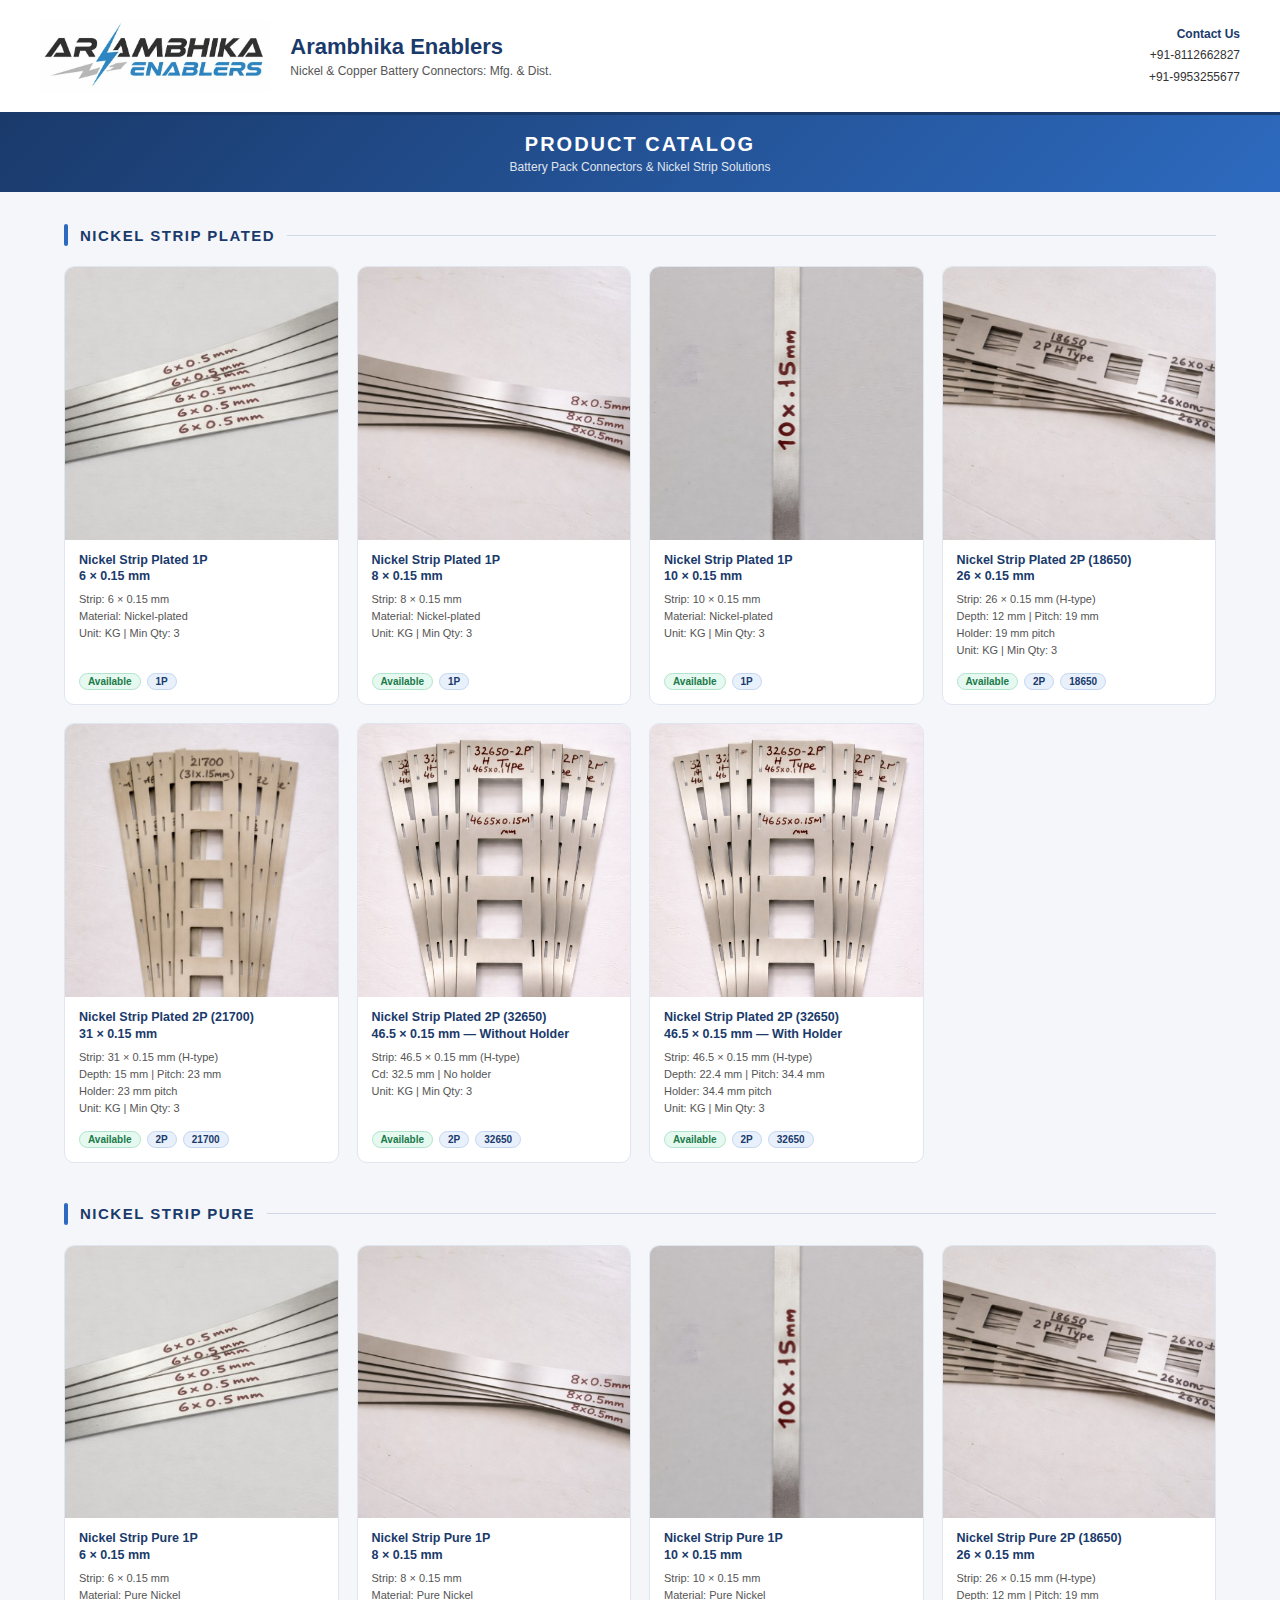
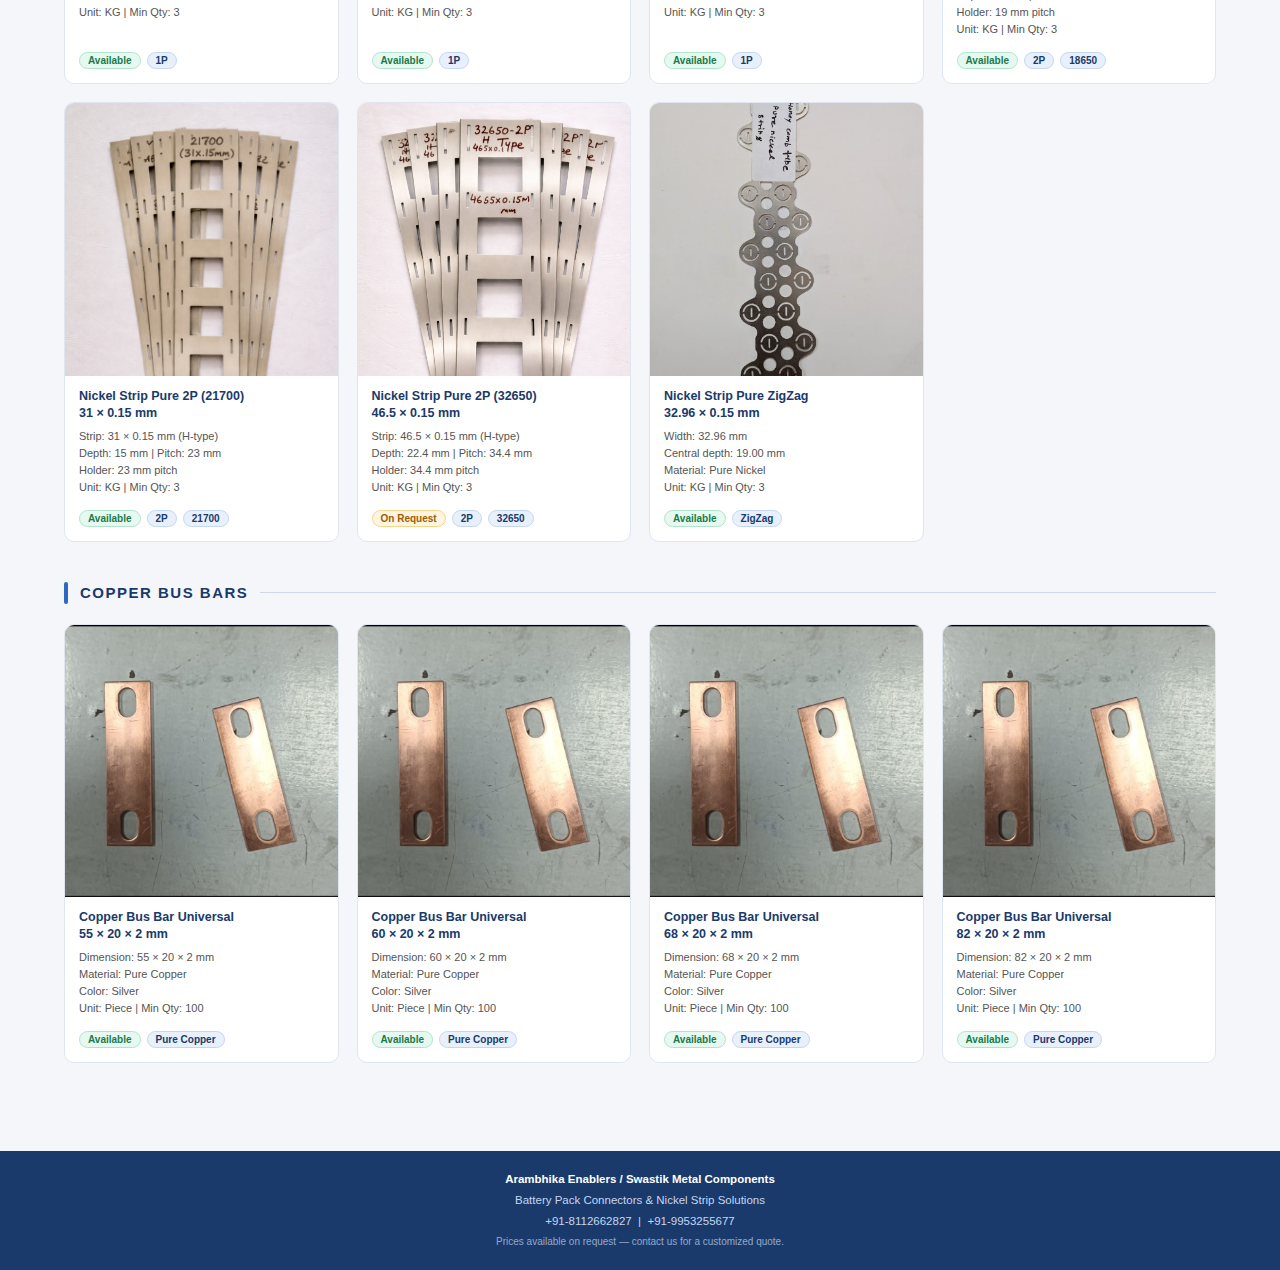
<file: catalgo.html>
<!DOCTYPE html>
<html lang="en">
<head>
  <meta charset="UTF-8" />
  <meta name="viewport" content="width=device-width, initial-scale=1.0" />
  <title>Product Catalog — Arambhika Enablers</title>
  <style>
    *, *::before, *::after { box-sizing: border-box; margin: 0; padding: 0; }

    body {
      font-family: 'Segoe UI', Arial, sans-serif;
      background: #f4f6f9;
      color: #1a1a2e;
    }

    /* ── HEADER ── */
    .header {
      background: #fff;
      border-bottom: 3px solid #1a3a6b;
      padding: 20px 40px;
      display: flex;
      align-items: center;
      justify-content: space-between;
      gap: 24px;
    }
    .header-left {
      display: flex;
      align-items: center;
      gap: 20px;
    }
    .header-logo {
      height: 72px;
      width: auto;
      object-fit: contain;
    }
    .header-brand h1 {
      font-size: 22px;
      font-weight: 700;
      color: #1a3a6b;
      line-height: 1.2;
    }
    .header-brand p {
      font-size: 12px;
      color: #555;
      margin-top: 3px;
    }
    .header-contact {
      text-align: right;
      font-size: 12px;
      color: #333;
      line-height: 1.8;
    }
    .header-contact strong {
      color: #1a3a6b;
    }

    /* ── CATALOG TITLE BANNER ── */
    .catalog-banner {
      background: linear-gradient(135deg, #1a3a6b 0%, #2d6abf 100%);
      color: #fff;
      text-align: center;
      padding: 18px 40px;
    }
    .catalog-banner h2 {
      font-size: 20px;
      font-weight: 700;
      letter-spacing: 2px;
      text-transform: uppercase;
    }
    .catalog-banner p {
      font-size: 12px;
      opacity: 0.85;
      margin-top: 4px;
    }

    /* ── MAIN CONTENT ── */
    .content {
      max-width: 1200px;
      margin: 0 auto;
      padding: 32px 24px 48px;
    }

    /* ── CATEGORY SECTION ── */
    .category-section {
      margin-bottom: 40px;
    }
    .category-heading {
      display: flex;
      align-items: center;
      gap: 12px;
      margin-bottom: 20px;
    }
    .category-heading h3 {
      font-size: 15px;
      font-weight: 700;
      text-transform: uppercase;
      letter-spacing: 1.5px;
      color: #1a3a6b;
    }
    .category-heading::before {
      content: '';
      display: block;
      width: 4px;
      height: 22px;
      background: #2d6abf;
      border-radius: 2px;
      flex-shrink: 0;
    }
    .category-heading::after {
      content: '';
      flex: 1;
      height: 1px;
      background: #d0d8e8;
    }

    /* ── PRODUCT GRID ── */
    .product-grid {
      display: grid;
      grid-template-columns: repeat(4, 1fr);
      gap: 18px;
    }

    /* ── PRODUCT CARD ── */
    .product-card {
      background: #fff;
      border: 1px solid #e0e6f0;
      border-radius: 10px;
      overflow: hidden;
      display: flex;
      flex-direction: column;
      transition: box-shadow 0.2s;
    }
    .product-card:hover {
      box-shadow: 0 6px 24px rgba(26, 58, 107, 0.12);
    }
    .product-img-wrap {
      width: 100%;
      aspect-ratio: 1 / 1;
      background: #f8f9fc;
      overflow: hidden;
      display: flex;
      align-items: center;
      justify-content: center;
    }
    .product-img-wrap img {
      width: 100%;
      height: 100%;
      object-fit: cover;
      display: block;
    }
    .product-info {
      padding: 12px 14px 14px;
      flex: 1;
      display: flex;
      flex-direction: column;
      gap: 6px;
    }
    .product-name {
      font-size: 12.5px;
      font-weight: 700;
      color: #1a3a6b;
      line-height: 1.35;
    }
    .product-dims {
      font-size: 11px;
      color: #555;
      line-height: 1.55;
      white-space: pre-line;
    }
    .product-badge {
      margin-top: auto;
      padding-top: 8px;
      display: flex;
      gap: 6px;
      flex-wrap: wrap;
    }
    .badge {
      font-size: 10px;
      font-weight: 600;
      padding: 2px 8px;
      border-radius: 20px;
      background: #e8f0fb;
      color: #1a3a6b;
      border: 1px solid #c5d6f0;
    }
    .badge.avail-now { background: #e6f9f0; color: #1a7a4a; border-color: #b2e4cd; }
    .badge.avail-request { background: #fff4e0; color: #a05c00; border-color: #f5d58a; }

    /* ── FOOTER ── */
    .footer {
      background: #1a3a6b;
      color: #c5d6f0;
      text-align: center;
      padding: 18px 40px;
      font-size: 11.5px;
      line-height: 1.8;
    }
    .footer strong { color: #fff; }

    /* ── PRINT STYLES ── */
    @media print {
      body { background: #fff; }
      .header { padding: 12px 24px; border-bottom: 2px solid #1a3a6b; }
      .catalog-banner { padding: 10px 24px; }
      .content { padding: 16px 12px 24px; max-width: 100%; }
      .product-grid { grid-template-columns: repeat(4, 1fr); gap: 10px; }
      .product-card { break-inside: avoid; box-shadow: none !important; border: 1px solid #ccc; }
      .footer { background: #1a3a6b !important; -webkit-print-color-adjust: exact; print-color-adjust: exact; }
      .catalog-banner { -webkit-print-color-adjust: exact; print-color-adjust: exact; }
    }

    @media (max-width: 900px) {
      .product-grid { grid-template-columns: repeat(3, 1fr); }
    }
    @media (max-width: 600px) {
      .product-grid { grid-template-columns: repeat(2, 1fr); }
      .header { flex-direction: column; align-items: flex-start; }
      .header-contact { text-align: left; }
    }
  </style>
</head>
<body>

  <!-- HEADER -->
  <header class="header">
    <div class="header-left">
      <img class="header-logo" src="assets/company_logo.jpg" alt="Arambhika Enablers Logo" />
      <div class="header-brand">
        <h1>Arambhika Enablers</h1>
        <p>Nickel &amp; Copper Battery Connectors: Mfg. &amp; Dist.</p>
      </div>
    </div>
    <div class="header-contact">
      <strong>Contact Us</strong><br />
      +91-8112662827<br />
      +91-9953255677
    </div>
  </header>

  <!-- CATALOG BANNER -->
  <div class="catalog-banner">
    <h2>Product Catalog</h2>
    <p>Battery Pack Connectors &amp; Nickel Strip Solutions</p>
  </div>

  <!-- MAIN CONTENT -->
  <main class="content">

    <!-- ── NICKEL STRIP PLATED ── -->
    <section class="category-section">
      <div class="category-heading"><h3>Nickel Strip Plated</h3></div>
      <div class="product-grid">

        <div class="product-card">
          <div class="product-img-wrap">
            <img src="assets/products/nickel-plated/npl_6x.15mm_11.jpg" alt="Nickel Strip Plated 1P 6x0.15 mm" loading="lazy" />
          </div>
          <div class="product-info">
            <div class="product-name">Nickel Strip Plated 1P<br/>6 × 0.15 mm</div>
            <div class="product-dims">Strip: 6 × 0.15 mm&#10;Material: Nickel-plated&#10;Unit: KG | Min Qty: 3</div>
            <div class="product-badge"><span class="badge avail-now">Available</span><span class="badge">1P</span></div>
          </div>
        </div>

        <div class="product-card">
          <div class="product-img-wrap">
            <img src="assets/products/nickel-plated/npl_8x.15mm_11.jpg" alt="Nickel Strip Plated 1P 8x0.15 mm" loading="lazy" />
          </div>
          <div class="product-info">
            <div class="product-name">Nickel Strip Plated 1P<br/>8 × 0.15 mm</div>
            <div class="product-dims">Strip: 8 × 0.15 mm&#10;Material: Nickel-plated&#10;Unit: KG | Min Qty: 3</div>
            <div class="product-badge"><span class="badge avail-now">Available</span><span class="badge">1P</span></div>
          </div>
        </div>

        <div class="product-card">
          <div class="product-img-wrap">
            <img src="assets/products/nickel-plated/npl_10x.15mm_1.jpg" alt="Nickel Strip Plated 1P 10x0.15 mm" loading="lazy" />
          </div>
          <div class="product-info">
            <div class="product-name">Nickel Strip Plated 1P<br/>10 × 0.15 mm</div>
            <div class="product-dims">Strip: 10 × 0.15 mm&#10;Material: Nickel-plated&#10;Unit: KG | Min Qty: 3</div>
            <div class="product-badge"><span class="badge avail-now">Available</span><span class="badge">1P</span></div>
          </div>
        </div>

        <div class="product-card">
          <div class="product-img-wrap">
            <img src="assets/products/nickel-plated/npl_2p_26x.15mm_11.jpg" alt="Nickel Strip Plated 2P 18650 26x0.15 mm" loading="lazy" />
          </div>
          <div class="product-info">
            <div class="product-name">Nickel Strip Plated 2P (18650)<br/>26 × 0.15 mm</div>
            <div class="product-dims">Strip: 26 × 0.15 mm (H-type)&#10;Depth: 12 mm | Pitch: 19 mm&#10;Holder: 19 mm pitch&#10;Unit: KG | Min Qty: 3</div>
            <div class="product-badge"><span class="badge avail-now">Available</span><span class="badge">2P</span><span class="badge">18650</span></div>
          </div>
        </div>

        <div class="product-card">
          <div class="product-img-wrap">
            <img src="assets/products/nickel-plated/npl_2p_31x.15mm_11.jpg" alt="Nickel Strip Plated 2P 21700 31x0.15 mm" loading="lazy" />
          </div>
          <div class="product-info">
            <div class="product-name">Nickel Strip Plated 2P (21700)<br/>31 × 0.15 mm</div>
            <div class="product-dims">Strip: 31 × 0.15 mm (H-type)&#10;Depth: 15 mm | Pitch: 23 mm&#10;Holder: 23 mm pitch&#10;Unit: KG | Min Qty: 3</div>
            <div class="product-badge"><span class="badge avail-now">Available</span><span class="badge">2P</span><span class="badge">21700</span></div>
          </div>
        </div>

        <div class="product-card">
          <div class="product-img-wrap">
            <img src="assets/products/nickel-plated/npl_2p_46.5x.15mm_11.jpg" alt="Nickel Strip Plated 2P 32650 without holder" loading="lazy" />
          </div>
          <div class="product-info">
            <div class="product-name">Nickel Strip Plated 2P (32650)<br/>46.5 × 0.15 mm — Without Holder</div>
            <div class="product-dims">Strip: 46.5 × 0.15 mm (H-type)&#10;Cd: 32.5 mm | No holder&#10;Unit: KG | Min Qty: 3</div>
            <div class="product-badge"><span class="badge avail-now">Available</span><span class="badge">2P</span><span class="badge">32650</span></div>
          </div>
        </div>

        <div class="product-card">
          <div class="product-img-wrap">
            <img src="assets/products/nickel-plated/npl_2p_46.5x.15mm_11.jpg" alt="Nickel Strip Plated 2P 32650 with holder" loading="lazy" />
          </div>
          <div class="product-info">
            <div class="product-name">Nickel Strip Plated 2P (32650)<br/>46.5 × 0.15 mm — With Holder</div>
            <div class="product-dims">Strip: 46.5 × 0.15 mm (H-type)&#10;Depth: 22.4 mm | Pitch: 34.4 mm&#10;Holder: 34.4 mm pitch&#10;Unit: KG | Min Qty: 3</div>
            <div class="product-badge"><span class="badge avail-now">Available</span><span class="badge">2P</span><span class="badge">32650</span></div>
          </div>
        </div>

      </div>
    </section>

    <!-- ── NICKEL STRIP PURE ── -->
    <section class="category-section">
      <div class="category-heading"><h3>Nickel Strip Pure</h3></div>
      <div class="product-grid">

        <div class="product-card">
          <div class="product-img-wrap">
            <img src="assets/products/nickel-pure/np_6x.15mm_11.jpg" alt="Nickel Strip Pure 1P 6x0.15 mm" loading="lazy" />
          </div>
          <div class="product-info">
            <div class="product-name">Nickel Strip Pure 1P<br/>6 × 0.15 mm</div>
            <div class="product-dims">Strip: 6 × 0.15 mm&#10;Material: Pure Nickel&#10;Unit: KG | Min Qty: 3</div>
            <div class="product-badge"><span class="badge avail-now">Available</span><span class="badge">1P</span></div>
          </div>
        </div>

        <div class="product-card">
          <div class="product-img-wrap">
            <img src="assets/products/nickel-pure/np_8x.15mm_11.jpg" alt="Nickel Strip Pure 1P 8x0.15 mm" loading="lazy" />
          </div>
          <div class="product-info">
            <div class="product-name">Nickel Strip Pure 1P<br/>8 × 0.15 mm</div>
            <div class="product-dims">Strip: 8 × 0.15 mm&#10;Material: Pure Nickel&#10;Unit: KG | Min Qty: 3</div>
            <div class="product-badge"><span class="badge avail-now">Available</span><span class="badge">1P</span></div>
          </div>
        </div>

        <div class="product-card">
          <div class="product-img-wrap">
            <img src="assets/products/nickel-pure/np_10x.15mm_1.jpg" alt="Nickel Strip Pure 1P 10x0.15 mm" loading="lazy" />
          </div>
          <div class="product-info">
            <div class="product-name">Nickel Strip Pure 1P<br/>10 × 0.15 mm</div>
            <div class="product-dims">Strip: 10 × 0.15 mm&#10;Material: Pure Nickel&#10;Unit: KG | Min Qty: 3</div>
            <div class="product-badge"><span class="badge avail-now">Available</span><span class="badge">1P</span></div>
          </div>
        </div>

        <div class="product-card">
          <div class="product-img-wrap">
            <img src="assets/products/nickel-pure/np_2p_26x.15mm_11.jpg" alt="Nickel Strip Pure 2P 18650 26x0.15 mm" loading="lazy" />
          </div>
          <div class="product-info">
            <div class="product-name">Nickel Strip Pure 2P (18650)<br/>26 × 0.15 mm</div>
            <div class="product-dims">Strip: 26 × 0.15 mm (H-type)&#10;Depth: 12 mm | Pitch: 19 mm&#10;Holder: 19 mm pitch&#10;Unit: KG | Min Qty: 3</div>
            <div class="product-badge"><span class="badge avail-now">Available</span><span class="badge">2P</span><span class="badge">18650</span></div>
          </div>
        </div>

        <div class="product-card">
          <div class="product-img-wrap">
            <img src="assets/products/nickel-pure/np_2p_31x.15mm_11.jpg" alt="Nickel Strip Pure 2P 21700 31x0.15 mm" loading="lazy" />
          </div>
          <div class="product-info">
            <div class="product-name">Nickel Strip Pure 2P (21700)<br/>31 × 0.15 mm</div>
            <div class="product-dims">Strip: 31 × 0.15 mm (H-type)&#10;Depth: 15 mm | Pitch: 23 mm&#10;Holder: 23 mm pitch&#10;Unit: KG | Min Qty: 3</div>
            <div class="product-badge"><span class="badge avail-now">Available</span><span class="badge">2P</span><span class="badge">21700</span></div>
          </div>
        </div>

        <div class="product-card">
          <div class="product-img-wrap">
            <img src="assets/products/nickel-pure/np_2p_46.5x.15mm_11.jpg" alt="Nickel Strip Pure 2P 32650 46.5x0.15 mm" loading="lazy" />
          </div>
          <div class="product-info">
            <div class="product-name">Nickel Strip Pure 2P (32650)<br/>46.5 × 0.15 mm</div>
            <div class="product-dims">Strip: 46.5 × 0.15 mm (H-type)&#10;Depth: 22.4 mm | Pitch: 34.4 mm&#10;Holder: 34.4 mm pitch&#10;Unit: KG | Min Qty: 3</div>
            <div class="product-badge"><span class="badge avail-request">On Request</span><span class="badge">2P</span><span class="badge">32650</span></div>
          </div>
        </div>

        <div class="product-card">
          <div class="product-img-wrap">
            <img src="assets/products/nickel-pure/np_zigzag_1.jpg" alt="Nickel Strip Pure ZigZag 32.96x0.15 mm" loading="lazy" />
          </div>
          <div class="product-info">
            <div class="product-name">Nickel Strip Pure ZigZag<br/>32.96 × 0.15 mm</div>
            <div class="product-dims">Width: 32.96 mm&#10;Central depth: 19.00 mm&#10;Material: Pure Nickel&#10;Unit: KG | Min Qty: 3</div>
            <div class="product-badge"><span class="badge avail-now">Available</span><span class="badge">ZigZag</span></div>
          </div>
        </div>

      </div>
    </section>

    <!-- ── COPPER BUS BARS ── -->
    <section class="category-section">
      <div class="category-heading"><h3>Copper Bus Bars</h3></div>
      <div class="product-grid">

        <div class="product-card">
          <div class="product-img-wrap">
            <img src="assets/products/copper-bus-bars/Copper_Bus_Bar_2mm.jpg" alt="Copper Bus Bar 55x20x2mm" loading="lazy" />
          </div>
          <div class="product-info">
            <div class="product-name">Copper Bus Bar Universal<br/>55 × 20 × 2 mm</div>
            <div class="product-dims">Dimension: 55 × 20 × 2 mm&#10;Material: Pure Copper&#10;Color: Silver&#10;Unit: Piece | Min Qty: 100</div>
            <div class="product-badge"><span class="badge avail-now">Available</span><span class="badge">Pure Copper</span></div>
          </div>
        </div>

        <div class="product-card">
          <div class="product-img-wrap">
            <img src="assets/products/copper-bus-bars/Copper_Bus_Bar_2mm.jpg" alt="Copper Bus Bar 60x20x2mm" loading="lazy" />
          </div>
          <div class="product-info">
            <div class="product-name">Copper Bus Bar Universal<br/>60 × 20 × 2 mm</div>
            <div class="product-dims">Dimension: 60 × 20 × 2 mm&#10;Material: Pure Copper&#10;Color: Silver&#10;Unit: Piece | Min Qty: 100</div>
            <div class="product-badge"><span class="badge avail-now">Available</span><span class="badge">Pure Copper</span></div>
          </div>
        </div>

        <div class="product-card">
          <div class="product-img-wrap">
            <img src="assets/products/copper-bus-bars/Copper_Bus_Bar_2mm.jpg" alt="Copper Bus Bar 68x20x2mm" loading="lazy" />
          </div>
          <div class="product-info">
            <div class="product-name">Copper Bus Bar Universal<br/>68 × 20 × 2 mm</div>
            <div class="product-dims">Dimension: 68 × 20 × 2 mm&#10;Material: Pure Copper&#10;Color: Silver&#10;Unit: Piece | Min Qty: 100</div>
            <div class="product-badge"><span class="badge avail-now">Available</span><span class="badge">Pure Copper</span></div>
          </div>
        </div>

        <div class="product-card">
          <div class="product-img-wrap">
            <img src="assets/products/copper-bus-bars/Copper_Bus_Bar_2mm.jpg" alt="Copper Bus Bar 82x20x2mm" loading="lazy" />
          </div>
          <div class="product-info">
            <div class="product-name">Copper Bus Bar Universal<br/>82 × 20 × 2 mm</div>
            <div class="product-dims">Dimension: 82 × 20 × 2 mm&#10;Material: Pure Copper&#10;Color: Silver&#10;Unit: Piece | Min Qty: 100</div>
            <div class="product-badge"><span class="badge avail-now">Available</span><span class="badge">Pure Copper</span></div>
          </div>
        </div>

      </div>
    </section>

  </main>

  <!-- FOOTER -->
  <footer class="footer">
    <strong>Arambhika Enablers / Swastik Metal Components</strong><br />
    Battery Pack Connectors &amp; Nickel Strip Solutions<br />
    +91-8112662827 &nbsp;|&nbsp; +91-9953255677<br />
    <span style="opacity:0.7;font-size:10px;">Prices available on request &mdash; contact us for a customized quote.</span>
  </footer>

</body>
</html>
</file>
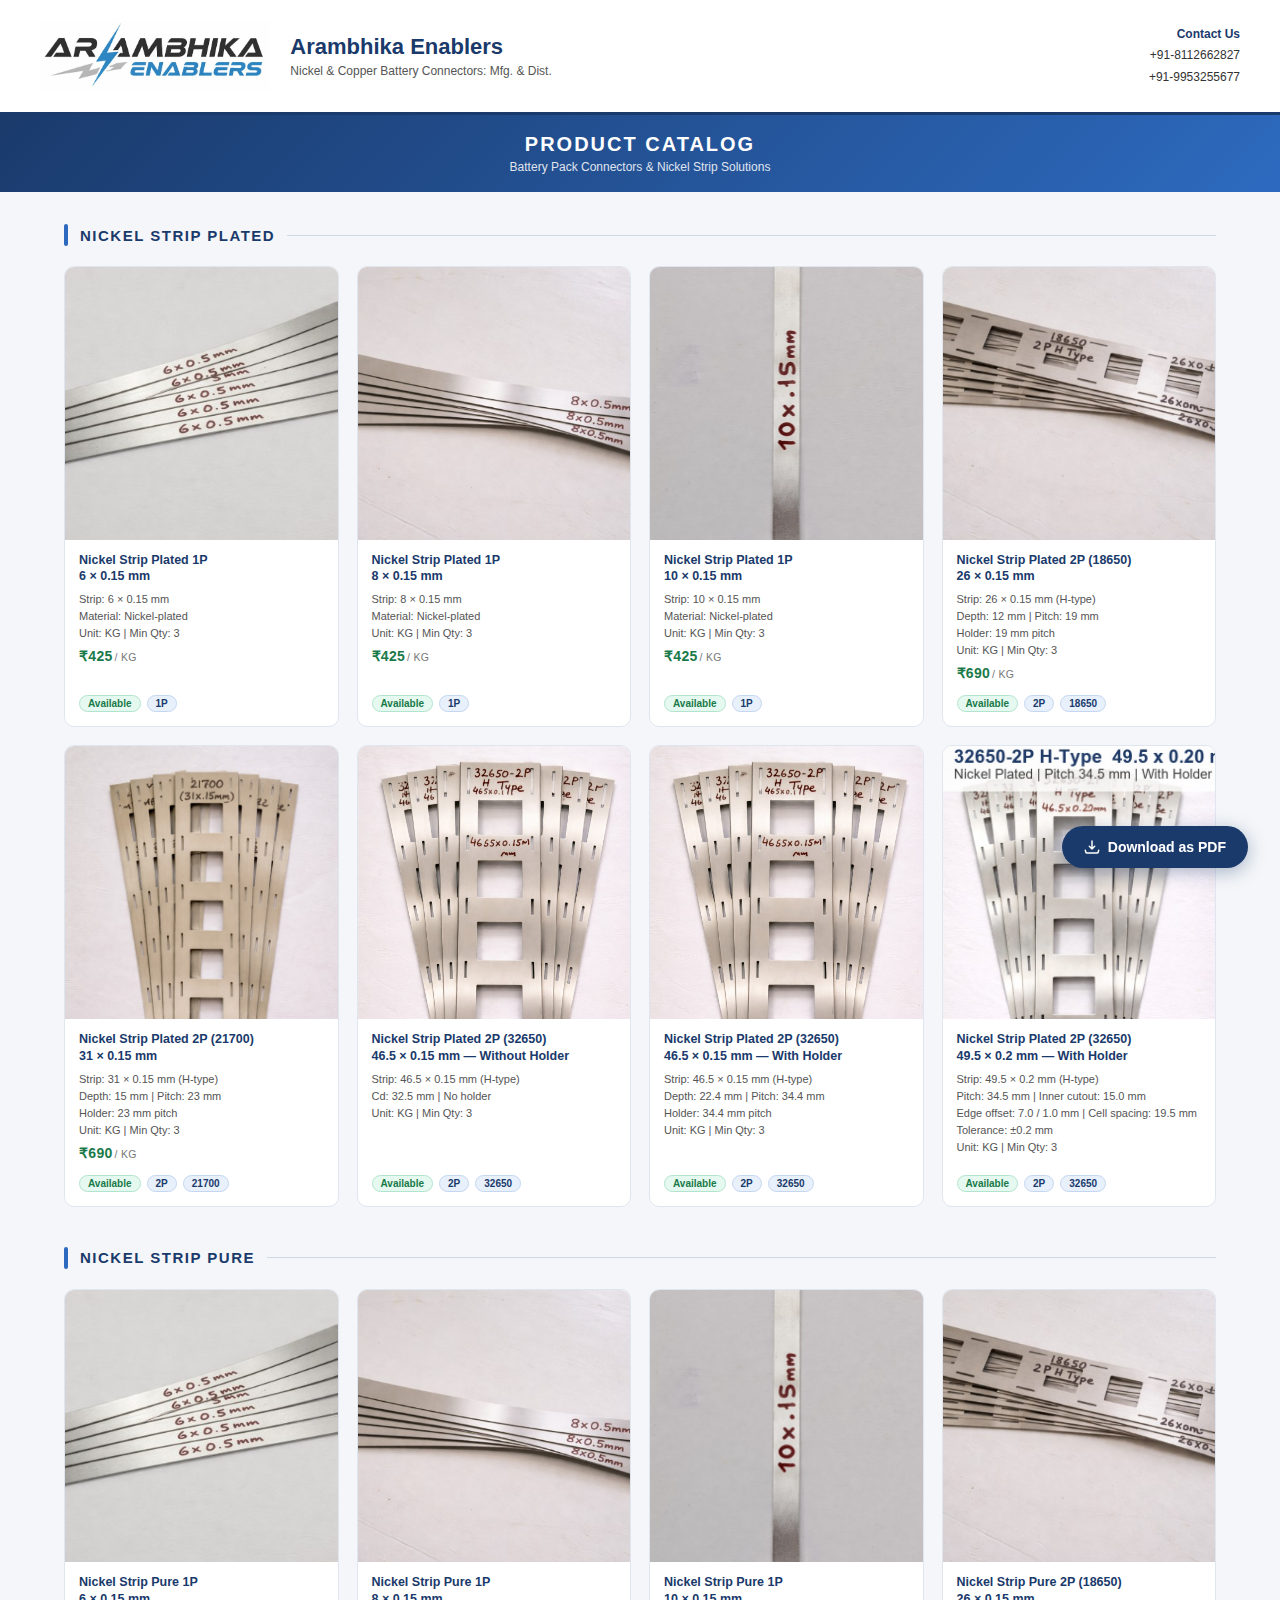
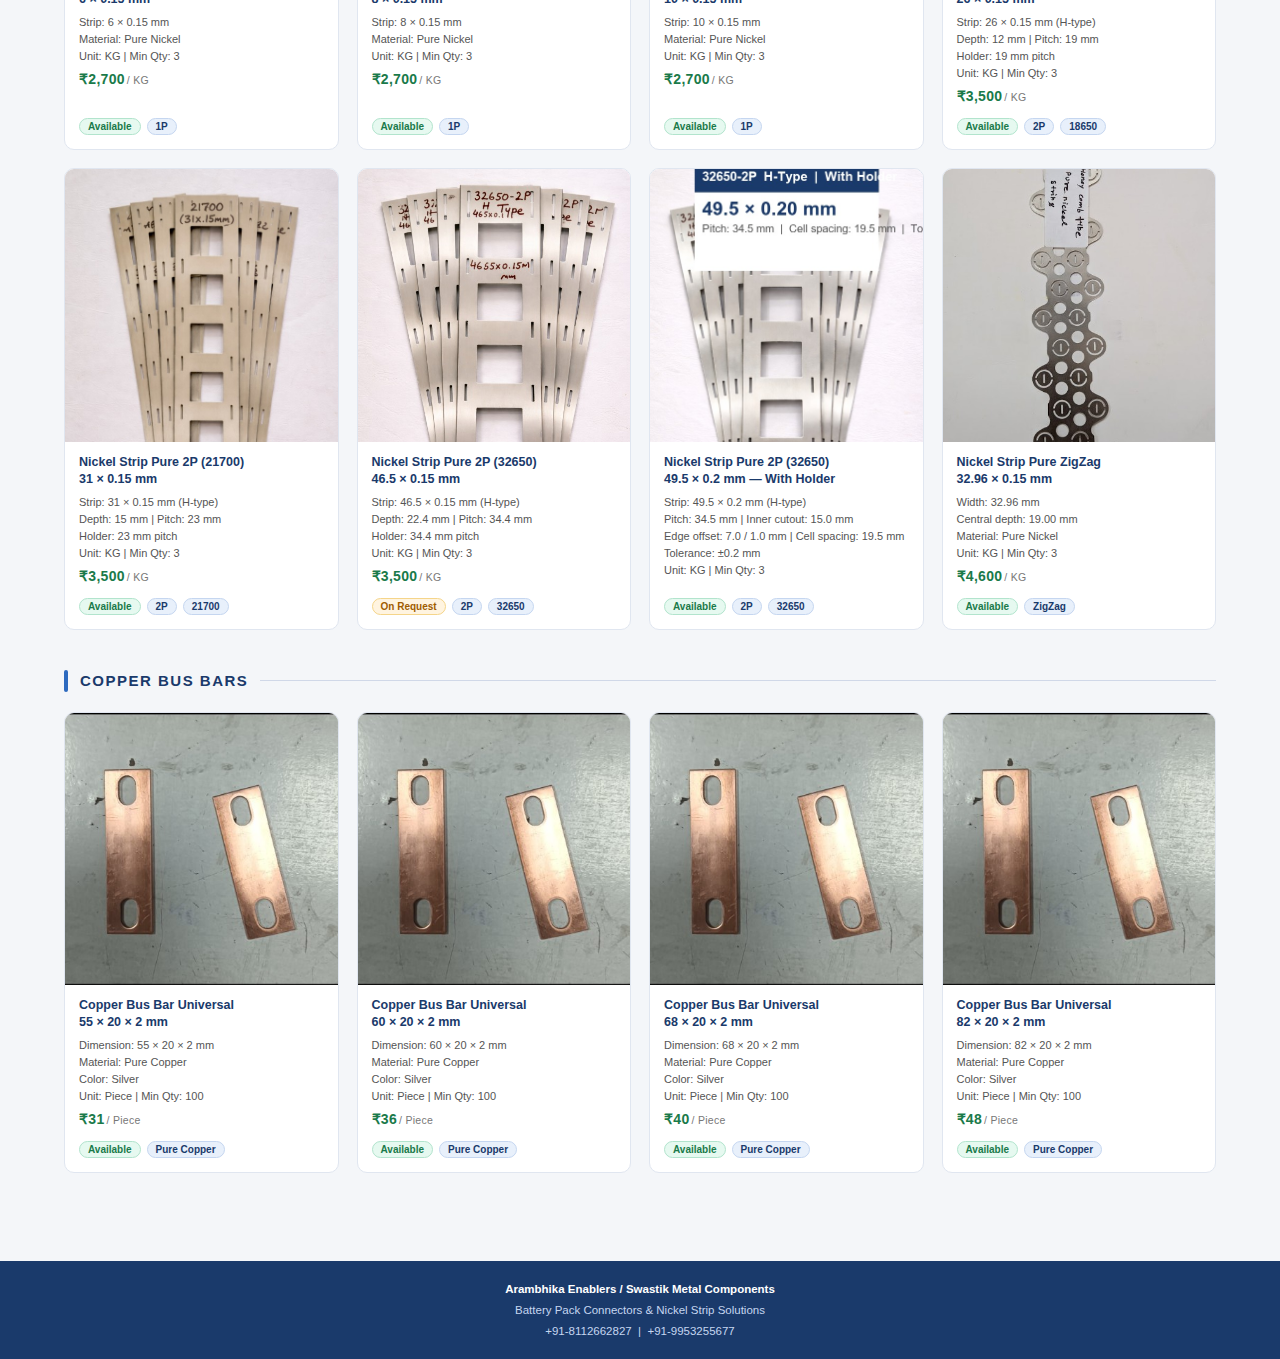
<file: catalog.html>
<!DOCTYPE html>
<html lang="en">
<head>
  <meta charset="UTF-8" />
  <meta name="viewport" content="width=device-width, initial-scale=1.0" />
  <title>Product Catalog — Arambhika Enablers</title>
  <style>
    *, *::before, *::after { box-sizing: border-box; margin: 0; padding: 0; }

    body {
      font-family: 'Segoe UI', Arial, sans-serif;
      background: #f4f6f9;
      color: #1a1a2e;
    }

    /* ── PDF BUTTON ── */
    .pdf-btn {
      position: fixed;
      bottom: 32px;
      right: 32px;
      z-index: 999;
      display: flex;
      align-items: center;
      gap: 8px;
      background: #1a3a6b;
      color: #fff;
      font-size: 14px;
      font-weight: 600;
      padding: 13px 22px;
      border: none;
      border-radius: 40px;
      cursor: pointer;
      box-shadow: 0 4px 18px rgba(26,58,107,0.35);
      transition: background 0.2s, transform 0.15s;
      text-decoration: none;
    }
    .pdf-btn:hover {
      background: #2d6abf;
      transform: translateY(-2px);
    }
    .pdf-btn svg {
      flex-shrink: 0;
    }

    /* ── HEADER ── */
    .header {
      background: #fff;
      border-bottom: 3px solid #1a3a6b;
      padding: 20px 40px;
      display: flex;
      align-items: center;
      justify-content: space-between;
      gap: 24px;
    }
    .header-left {
      display: flex;
      align-items: center;
      gap: 20px;
    }
    .header-logo {
      height: 72px;
      width: auto;
      object-fit: contain;
    }
    .header-brand h1 {
      font-size: 22px;
      font-weight: 700;
      color: #1a3a6b;
      line-height: 1.2;
    }
    .header-brand p {
      font-size: 12px;
      color: #555;
      margin-top: 3px;
    }
    .header-contact {
      text-align: right;
      font-size: 12px;
      color: #333;
      line-height: 1.8;
    }
    .header-contact strong {
      color: #1a3a6b;
    }

    /* ── CATALOG TITLE BANNER ── */
    .catalog-banner {
      background: linear-gradient(135deg, #1a3a6b 0%, #2d6abf 100%);
      color: #fff;
      text-align: center;
      padding: 18px 40px;
    }
    .catalog-banner h2 {
      font-size: 20px;
      font-weight: 700;
      letter-spacing: 2px;
      text-transform: uppercase;
    }
    .catalog-banner p {
      font-size: 12px;
      opacity: 0.85;
      margin-top: 4px;
    }

    /* ── MAIN CONTENT ── */
    .content {
      max-width: 1200px;
      margin: 0 auto;
      padding: 32px 24px 48px;
    }

    /* ── CATEGORY SECTION ── */
    .category-section {
      margin-bottom: 40px;
    }
    .category-heading {
      display: flex;
      align-items: center;
      gap: 12px;
      margin-bottom: 20px;
    }
    .category-heading h3 {
      font-size: 15px;
      font-weight: 700;
      text-transform: uppercase;
      letter-spacing: 1.5px;
      color: #1a3a6b;
    }
    .category-heading::before {
      content: '';
      display: block;
      width: 4px;
      height: 22px;
      background: #2d6abf;
      border-radius: 2px;
      flex-shrink: 0;
    }
    .category-heading::after {
      content: '';
      flex: 1;
      height: 1px;
      background: #d0d8e8;
    }

    /* ── PRODUCT GRID ── */
    .product-grid {
      display: grid;
      grid-template-columns: repeat(4, 1fr);
      gap: 18px;
    }

    /* ── PRODUCT CARD ── */
    .product-card {
      background: #fff;
      border: 1px solid #e0e6f0;
      border-radius: 10px;
      overflow: hidden;
      display: flex;
      flex-direction: column;
      transition: box-shadow 0.2s;
    }
    .product-card:hover {
      box-shadow: 0 6px 24px rgba(26, 58, 107, 0.12);
    }
    .product-img-wrap {
      width: 100%;
      aspect-ratio: 1 / 1;
      background: #f8f9fc;
      overflow: hidden;
      display: flex;
      align-items: center;
      justify-content: center;
    }
    .product-img-wrap img {
      width: 100%;
      height: 100%;
      object-fit: cover;
      display: block;
    }
    .product-info {
      padding: 12px 14px 14px;
      flex: 1;
      display: flex;
      flex-direction: column;
      gap: 6px;
    }
    .product-name {
      font-size: 12.5px;
      font-weight: 700;
      color: #1a3a6b;
      line-height: 1.35;
    }
    .product-price {
      font-size: 14px;
      font-weight: 700;
      color: #1a7a4a;
      letter-spacing: 0.3px;
    }
    .product-price span {
      font-size: 10.5px;
      font-weight: 400;
      color: #777;
      margin-left: 2px;
    }
    .product-dims {
      font-size: 11px;
      color: #555;
      line-height: 1.55;
      white-space: pre-line;
    }
    .product-badge {
      margin-top: auto;
      padding-top: 8px;
      display: flex;
      gap: 6px;
      flex-wrap: wrap;
    }
    .badge {
      font-size: 10px;
      font-weight: 600;
      padding: 2px 8px;
      border-radius: 20px;
      background: #e8f0fb;
      color: #1a3a6b;
      border: 1px solid #c5d6f0;
    }
    .badge.avail-now { background: #e6f9f0; color: #1a7a4a; border-color: #b2e4cd; }
    .badge.avail-request { background: #fff4e0; color: #a05c00; border-color: #f5d58a; }

    /* ── FOOTER ── */
    .footer {
      background: #1a3a6b;
      color: #c5d6f0;
      text-align: center;
      padding: 18px 40px;
      font-size: 11.5px;
      line-height: 1.8;
    }
    .footer strong { color: #fff; }

    /* ── PRINT / PDF STYLES ── */
    @page {
      size: A4 landscape;
      margin: 12mm 10mm;
    }
    @media print {
      .pdf-btn { display: none !important; }
      body { background: #fff; }
      .header { padding: 10px 20px; border-bottom: 2px solid #1a3a6b; }
      .catalog-banner { padding: 8px 20px; -webkit-print-color-adjust: exact; print-color-adjust: exact; }
      .content { padding: 12px 8px 20px; max-width: 100%; }
      .product-grid { grid-template-columns: repeat(4, 1fr); gap: 8px; }
      .product-card { break-inside: avoid; box-shadow: none !important; border: 1px solid #ccc; }
      .footer { background: #1a3a6b !important; -webkit-print-color-adjust: exact; print-color-adjust: exact; }
    }

    @media (max-width: 900px) {
      .product-grid { grid-template-columns: repeat(3, 1fr); }
    }
    @media (max-width: 600px) {
      .product-grid { grid-template-columns: repeat(2, 1fr); }
      .header { flex-direction: column; align-items: flex-start; }
      .header-contact { text-align: left; }
      .pdf-btn { bottom: 20px; right: 20px; font-size: 13px; padding: 11px 18px; }
    }
  </style>
</head>
<body>

  <!-- PDF DOWNLOAD BUTTON -->
  <button class="pdf-btn" onclick="window.print()">
    <svg width="16" height="16" viewBox="0 0 24 24" fill="none" stroke="currentColor" stroke-width="2.2" stroke-linecap="round" stroke-linejoin="round">
      <path d="M12 15V3m0 12-4-4m4 4 4-4"/>
      <path d="M2 17l.621 2.485A2 2 0 0 0 4.561 21h14.878a2 2 0 0 0 1.94-1.515L22 17"/>
    </svg>
    Download as PDF
  </button>

  <!-- HEADER -->
  <header class="header">
    <div class="header-left">
      <img class="header-logo" src="assets/company_logo.jpg" alt="Arambhika Enablers Logo" />
      <div class="header-brand">
        <h1>Arambhika Enablers</h1>
        <p>Nickel &amp; Copper Battery Connectors: Mfg. &amp; Dist.</p>
      </div>
    </div>
    <div class="header-contact">
      <strong>Contact Us</strong><br />
      +91-8112662827<br />
      +91-9953255677
    </div>
  </header>

  <!-- CATALOG BANNER -->
  <div class="catalog-banner">
    <h2>Product Catalog</h2>
    <p>Battery Pack Connectors &amp; Nickel Strip Solutions</p>
  </div>

  <!-- MAIN CONTENT -->
  <main class="content">

    <!-- ── NICKEL STRIP PLATED ── -->
    <section class="category-section">
      <div class="category-heading"><h3>Nickel Strip Plated</h3></div>
      <div class="product-grid">

        <div class="product-card" data-sku="Nickel Strip Plated 1P 6x0.15 mm">
          <div class="product-img-wrap">
            <img src="assets/products/nickel-plated/npl_6x.15mm_11.jpg" alt="Nickel Strip Plated 1P 6x0.15 mm" loading="lazy" />
          </div>
          <div class="product-info">
            <div class="product-name">Nickel Strip Plated 1P<br/>6 × 0.15 mm</div>
            <div class="product-dims">Strip: 6 × 0.15 mm&#10;Material: Nickel-plated&#10;Unit: KG | Min Qty: 3</div>
            <div class="product-badge"><span class="badge avail-now">Available</span><span class="badge">1P</span></div>
          </div>
        </div>

        <div class="product-card" data-sku="Nickel Strip Plated 1P 8x0.15 mm">
          <div class="product-img-wrap">
            <img src="assets/products/nickel-plated/npl_8x.15mm_11.jpg" alt="Nickel Strip Plated 1P 8x0.15 mm" loading="lazy" />
          </div>
          <div class="product-info">
            <div class="product-name">Nickel Strip Plated 1P<br/>8 × 0.15 mm</div>
            <div class="product-dims">Strip: 8 × 0.15 mm&#10;Material: Nickel-plated&#10;Unit: KG | Min Qty: 3</div>
            <div class="product-badge"><span class="badge avail-now">Available</span><span class="badge">1P</span></div>
          </div>
        </div>

        <div class="product-card" data-sku="Nickel Strip Plated 1P 10x0.15 mm">
          <div class="product-img-wrap">
            <img src="assets/products/nickel-plated/npl_10x.15mm_1.jpg" alt="Nickel Strip Plated 1P 10x0.15 mm" loading="lazy" />
          </div>
          <div class="product-info">
            <div class="product-name">Nickel Strip Plated 1P<br/>10 × 0.15 mm</div>
            <div class="product-dims">Strip: 10 × 0.15 mm&#10;Material: Nickel-plated&#10;Unit: KG | Min Qty: 3</div>
            <div class="product-badge"><span class="badge avail-now">Available</span><span class="badge">1P</span></div>
          </div>
        </div>

        <div class="product-card" data-sku="Nickel Strip Plated 2P(18650) 26x0.15 mm">
          <div class="product-img-wrap">
            <img src="assets/products/nickel-plated/npl_2p_26x.15mm_11.jpg" alt="Nickel Strip Plated 2P 18650 26x0.15 mm" loading="lazy" />
          </div>
          <div class="product-info">
            <div class="product-name">Nickel Strip Plated 2P (18650)<br/>26 × 0.15 mm</div>
            <div class="product-dims">Strip: 26 × 0.15 mm (H-type)&#10;Depth: 12 mm | Pitch: 19 mm&#10;Holder: 19 mm pitch&#10;Unit: KG | Min Qty: 3</div>
            <div class="product-badge"><span class="badge avail-now">Available</span><span class="badge">2P</span><span class="badge">18650</span></div>
          </div>
        </div>

        <div class="product-card" data-sku="Nickel Strip Plated 2P(21700) 31x0.15 mm">
          <div class="product-img-wrap">
            <img src="assets/products/nickel-plated/npl_2p_31x.15mm_11.jpg" alt="Nickel Strip Plated 2P 21700 31x0.15 mm" loading="lazy" />
          </div>
          <div class="product-info">
            <div class="product-name">Nickel Strip Plated 2P (21700)<br/>31 × 0.15 mm</div>
            <div class="product-dims">Strip: 31 × 0.15 mm (H-type)&#10;Depth: 15 mm | Pitch: 23 mm&#10;Holder: 23 mm pitch&#10;Unit: KG | Min Qty: 3</div>
            <div class="product-badge"><span class="badge avail-now">Available</span><span class="badge">2P</span><span class="badge">21700</span></div>
          </div>
        </div>

        <div class="product-card" data-sku="Nickel Strip Plated 2P(32650) without holder 46.5x0.15 mm CD 32.5">
          <div class="product-img-wrap">
            <img src="assets/products/nickel-plated/npl_2p_46.5x.15mm_11.jpg" alt="Nickel Strip Plated 2P 32650 without holder" loading="lazy" />
          </div>
          <div class="product-info">
            <div class="product-name">Nickel Strip Plated 2P (32650)<br/>46.5 × 0.15 mm — Without Holder</div>
            <div class="product-dims">Strip: 46.5 × 0.15 mm (H-type)&#10;Cd: 32.5 mm | No holder&#10;Unit: KG | Min Qty: 3</div>
            <div class="product-badge"><span class="badge avail-now">Available</span><span class="badge">2P</span><span class="badge">32650</span></div>
          </div>
        </div>

        <div class="product-card" data-sku="Nickel Strip Plated 2P(32650) with holder 46.5x0.15 mm CD 34.5">
          <div class="product-img-wrap">
            <img src="assets/products/nickel-plated/npl_2p_46.5x.15mm_11.jpg" alt="Nickel Strip Plated 2P 32650 with holder" loading="lazy" />
          </div>
          <div class="product-info">
            <div class="product-name">Nickel Strip Plated 2P (32650)<br/>46.5 × 0.15 mm — With Holder</div>
            <div class="product-dims">Strip: 46.5 × 0.15 mm (H-type)&#10;Depth: 22.4 mm | Pitch: 34.4 mm&#10;Holder: 34.4 mm pitch&#10;Unit: KG | Min Qty: 3</div>
            <div class="product-badge"><span class="badge avail-now">Available</span><span class="badge">2P</span><span class="badge">32650</span></div>
          </div>
        </div>

        <div class="product-card" data-sku="Nickel Strip Plated 2P(32650) with holder 49.5x0.2 mm">
          <div class="product-img-wrap">
            <img src="assets/products/nickel-plated/npl_2p_49.5x.20mm_11.jpg" alt="Nickel Strip Plated 2P 32650 with holder 49.5x0.2mm" loading="lazy" />
          </div>
          <div class="product-info">
            <div class="product-name">Nickel Strip Plated 2P (32650)<br/>49.5 × 0.2 mm — With Holder</div>
            <div class="product-dims">Strip: 49.5 × 0.2 mm (H-type)&#10;Pitch: 34.5 mm | Inner cutout: 15.0 mm&#10;Edge offset: 7.0 / 1.0 mm | Cell spacing: 19.5 mm&#10;Tolerance: ±0.2 mm&#10;Unit: KG | Min Qty: 3</div>
            <div class="product-badge"><span class="badge avail-now">Available</span><span class="badge">2P</span><span class="badge">32650</span></div>
          </div>
        </div>

      </div>
    </section>

    <!-- ── NICKEL STRIP PURE ── -->
    <section class="category-section">
      <div class="category-heading"><h3>Nickel Strip Pure</h3></div>
      <div class="product-grid">

        <div class="product-card" data-sku="Nickel Strip Pure 1P 6x0.15 mm">
          <div class="product-img-wrap">
            <img src="assets/products/nickel-pure/np_6x.15mm_11.jpg" alt="Nickel Strip Pure 1P 6x0.15 mm" loading="lazy" />
          </div>
          <div class="product-info">
            <div class="product-name">Nickel Strip Pure 1P<br/>6 × 0.15 mm</div>
            <div class="product-dims">Strip: 6 × 0.15 mm&#10;Material: Pure Nickel&#10;Unit: KG | Min Qty: 3</div>
            <div class="product-badge"><span class="badge avail-now">Available</span><span class="badge">1P</span></div>
          </div>
        </div>

        <div class="product-card" data-sku="Nickel Strip Pure 1P 8x0.15 mm">
          <div class="product-img-wrap">
            <img src="assets/products/nickel-pure/np_8x.15mm_11.jpg" alt="Nickel Strip Pure 1P 8x0.15 mm" loading="lazy" />
          </div>
          <div class="product-info">
            <div class="product-name">Nickel Strip Pure 1P<br/>8 × 0.15 mm</div>
            <div class="product-dims">Strip: 8 × 0.15 mm&#10;Material: Pure Nickel&#10;Unit: KG | Min Qty: 3</div>
            <div class="product-badge"><span class="badge avail-now">Available</span><span class="badge">1P</span></div>
          </div>
        </div>

        <div class="product-card" data-sku="Nickel Strip Pure 1P 10x0.15 mm">
          <div class="product-img-wrap">
            <img src="assets/products/nickel-pure/np_10x.15mm_1.jpg" alt="Nickel Strip Pure 1P 10x0.15 mm" loading="lazy" />
          </div>
          <div class="product-info">
            <div class="product-name">Nickel Strip Pure 1P<br/>10 × 0.15 mm</div>
            <div class="product-dims">Strip: 10 × 0.15 mm&#10;Material: Pure Nickel&#10;Unit: KG | Min Qty: 3</div>
            <div class="product-badge"><span class="badge avail-now">Available</span><span class="badge">1P</span></div>
          </div>
        </div>

        <div class="product-card" data-sku="Nickel Strip Pure 2P(18650) 26x0.15 mm">
          <div class="product-img-wrap">
            <img src="assets/products/nickel-pure/np_2p_26x.15mm_11.jpg" alt="Nickel Strip Pure 2P 18650 26x0.15 mm" loading="lazy" />
          </div>
          <div class="product-info">
            <div class="product-name">Nickel Strip Pure 2P (18650)<br/>26 × 0.15 mm</div>
            <div class="product-dims">Strip: 26 × 0.15 mm (H-type)&#10;Depth: 12 mm | Pitch: 19 mm&#10;Holder: 19 mm pitch&#10;Unit: KG | Min Qty: 3</div>
            <div class="product-badge"><span class="badge avail-now">Available</span><span class="badge">2P</span><span class="badge">18650</span></div>
          </div>
        </div>

        <div class="product-card" data-sku="Nickel Strip Pure 2P(21700) 31x0.15 mm">
          <div class="product-img-wrap">
            <img src="assets/products/nickel-pure/np_2p_31x.15mm_11.jpg" alt="Nickel Strip Pure 2P 21700 31x0.15 mm" loading="lazy" />
          </div>
          <div class="product-info">
            <div class="product-name">Nickel Strip Pure 2P (21700)<br/>31 × 0.15 mm</div>
            <div class="product-dims">Strip: 31 × 0.15 mm (H-type)&#10;Depth: 15 mm | Pitch: 23 mm&#10;Holder: 23 mm pitch&#10;Unit: KG | Min Qty: 3</div>
            <div class="product-badge"><span class="badge avail-now">Available</span><span class="badge">2P</span><span class="badge">21700</span></div>
          </div>
        </div>

        <div class="product-card" data-sku="Nickel Strip Pure 2P(32650) 46.5x0.15 mm">
          <div class="product-img-wrap">
            <img src="assets/products/nickel-pure/np_2p_46.5x.15mm_11.jpg" alt="Nickel Strip Pure 2P 32650 46.5x0.15 mm" loading="lazy" />
          </div>
          <div class="product-info">
            <div class="product-name">Nickel Strip Pure 2P (32650)<br/>46.5 × 0.15 mm</div>
            <div class="product-dims">Strip: 46.5 × 0.15 mm (H-type)&#10;Depth: 22.4 mm | Pitch: 34.4 mm&#10;Holder: 34.4 mm pitch&#10;Unit: KG | Min Qty: 3</div>
            <div class="product-badge"><span class="badge avail-request">On Request</span><span class="badge">2P</span><span class="badge">32650</span></div>
          </div>
        </div>

        <div class="product-card" data-sku="Nickel Strip Pure 2P(32650) with holder 49.5x0.2 mm">
          <div class="product-img-wrap">
            <img src="assets/products/nickel-pure/np_2p_49.5x.20mm_11.jpg" alt="Nickel Strip Pure 2P 32650 with holder 49.5x0.2mm" loading="lazy" />
          </div>
          <div class="product-info">
            <div class="product-name">Nickel Strip Pure 2P (32650)<br/>49.5 × 0.2 mm — With Holder</div>
            <div class="product-dims">Strip: 49.5 × 0.2 mm (H-type)&#10;Pitch: 34.5 mm | Inner cutout: 15.0 mm&#10;Edge offset: 7.0 / 1.0 mm | Cell spacing: 19.5 mm&#10;Tolerance: ±0.2 mm&#10;Unit: KG | Min Qty: 3</div>
            <div class="product-badge"><span class="badge avail-now">Available</span><span class="badge">2P</span><span class="badge">32650</span></div>
          </div>
        </div>

        <div class="product-card" data-sku="Nickel Strip Pure ZigZag 32.96x.15 mm">
          <div class="product-img-wrap">
            <img src="assets/products/nickel-pure/np_zigzag_1.jpg" alt="Nickel Strip Pure ZigZag 32.96x0.15 mm" loading="lazy" />
          </div>
          <div class="product-info">
            <div class="product-name">Nickel Strip Pure ZigZag<br/>32.96 × 0.15 mm</div>
            <div class="product-dims">Width: 32.96 mm&#10;Central depth: 19.00 mm&#10;Material: Pure Nickel&#10;Unit: KG | Min Qty: 3</div>
            <div class="product-badge"><span class="badge avail-now">Available</span><span class="badge">ZigZag</span></div>
          </div>
        </div>

      </div>
    </section>

    <!-- ── COPPER BUS BARS ── -->
    <section class="category-section">
      <div class="category-heading"><h3>Copper Bus Bars</h3></div>
      <div class="product-grid">

        <div class="product-card" data-sku="COPPER BUS BAR Universal (55x20x2mm)">
          <div class="product-img-wrap">
            <img src="assets/products/copper-bus-bars/Copper_Bus_Bar_2mm.jpg" alt="Copper Bus Bar 55x20x2mm" loading="lazy" />
          </div>
          <div class="product-info">
            <div class="product-name">Copper Bus Bar Universal<br/>55 × 20 × 2 mm</div>
            <div class="product-dims">Dimension: 55 × 20 × 2 mm&#10;Material: Pure Copper&#10;Color: Silver&#10;Unit: Piece | Min Qty: 100</div>
            <div class="product-badge"><span class="badge avail-now">Available</span><span class="badge">Pure Copper</span></div>
          </div>
        </div>

        <div class="product-card" data-sku="COPPER BUS BAR Universal (60x20x2mm)">
          <div class="product-img-wrap">
            <img src="assets/products/copper-bus-bars/Copper_Bus_Bar_2mm.jpg" alt="Copper Bus Bar 60x20x2mm" loading="lazy" />
          </div>
          <div class="product-info">
            <div class="product-name">Copper Bus Bar Universal<br/>60 × 20 × 2 mm</div>
            <div class="product-dims">Dimension: 60 × 20 × 2 mm&#10;Material: Pure Copper&#10;Color: Silver&#10;Unit: Piece | Min Qty: 100</div>
            <div class="product-badge"><span class="badge avail-now">Available</span><span class="badge">Pure Copper</span></div>
          </div>
        </div>

        <div class="product-card" data-sku="COPPER BUS BAR Universal (68x20x2mm)">
          <div class="product-img-wrap">
            <img src="assets/products/copper-bus-bars/Copper_Bus_Bar_2mm.jpg" alt="Copper Bus Bar 68x20x2mm" loading="lazy" />
          </div>
          <div class="product-info">
            <div class="product-name">Copper Bus Bar Universal<br/>68 × 20 × 2 mm</div>
            <div class="product-dims">Dimension: 68 × 20 × 2 mm&#10;Material: Pure Copper&#10;Color: Silver&#10;Unit: Piece | Min Qty: 100</div>
            <div class="product-badge"><span class="badge avail-now">Available</span><span class="badge">Pure Copper</span></div>
          </div>
        </div>

        <div class="product-card" data-sku="COPPER BUS BAR Universal (82x20x2mm)">
          <div class="product-img-wrap">
            <img src="assets/products/copper-bus-bars/Copper_Bus_Bar_2mm.jpg" alt="Copper Bus Bar 82x20x2mm" loading="lazy" />
          </div>
          <div class="product-info">
            <div class="product-name">Copper Bus Bar Universal<br/>82 × 20 × 2 mm</div>
            <div class="product-dims">Dimension: 82 × 20 × 2 mm&#10;Material: Pure Copper&#10;Color: Silver&#10;Unit: Piece | Min Qty: 100</div>
            <div class="product-badge"><span class="badge avail-now">Available</span><span class="badge">Pure Copper</span></div>
          </div>
        </div>

      </div>
    </section>

  </main>

  <!-- FOOTER -->
  <footer class="footer">
    <strong>Arambhika Enablers / Swastik Metal Components</strong><br />
    Battery Pack Connectors &amp; Nickel Strip Solutions<br />
    +91-8112662827 &nbsp;|&nbsp; +91-9953255677<br />
  </footer>

  <script>
    fetch('products.json')
      .then(r => r.json())
      .then(data => {
        const priceMap = {};
        data.categories.forEach(cat => {
          cat.products.forEach(p => {
            priceMap[p.ProductCode] = { price: p.Price, unit: p.Unit };
          });
        });
        document.querySelectorAll('.product-card[data-sku]').forEach(card => {
          const sku = card.dataset.sku;
          const info = priceMap[sku];
          if (!info) return;
          const priceEl = document.createElement('div');
          priceEl.className = 'product-price';
          priceEl.innerHTML = '\u20b9' + Number(info.price).toLocaleString('en-IN') + '<span>/ ' + info.unit + '</span>';
          const dims = card.querySelector('.product-dims');
          dims.insertAdjacentElement('afterend', priceEl);
        });
      });
  </script>

</body>
</html>
</file>
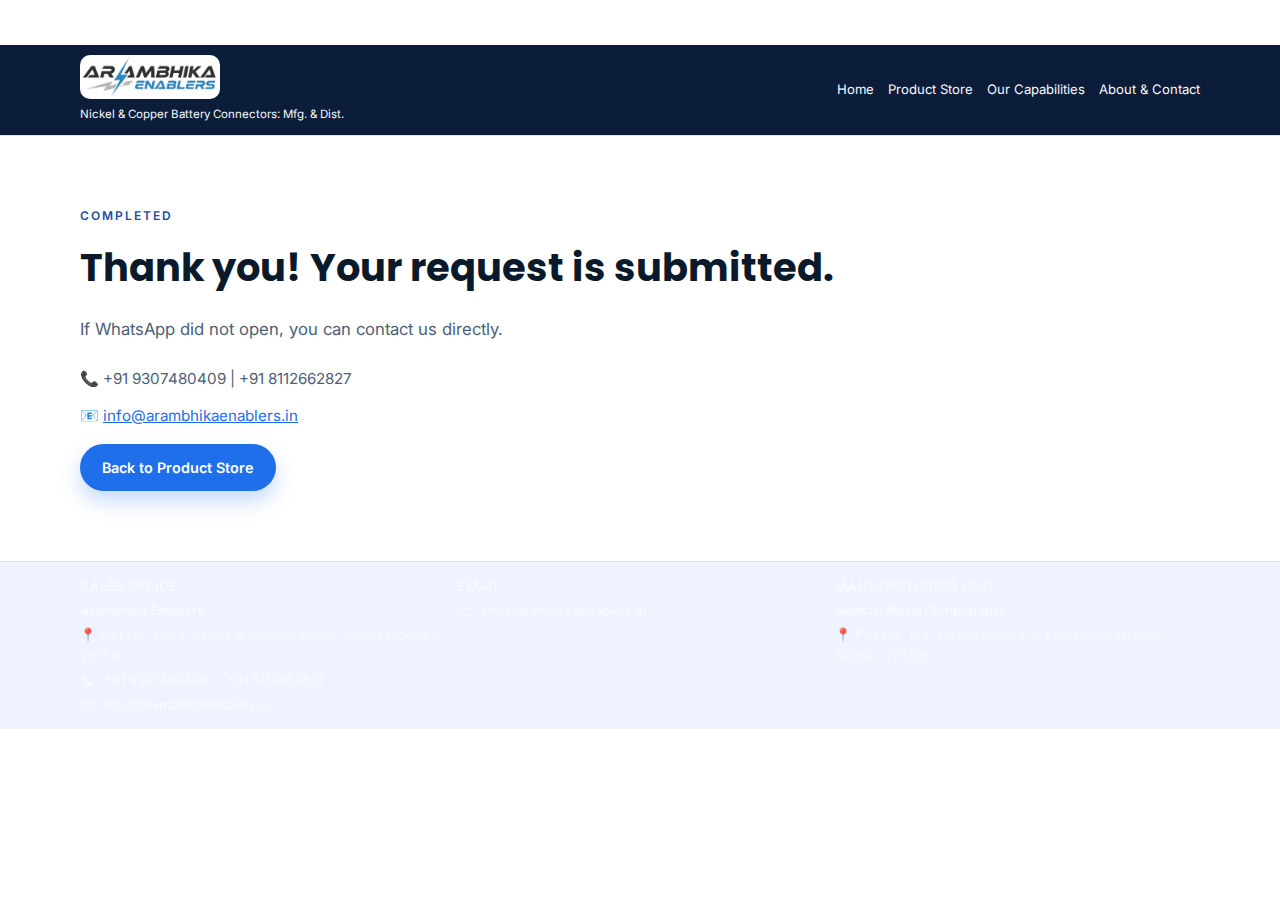
<file: completed.html>
<!DOCTYPE html>
<html lang="en">
<head>
  <meta charset="UTF-8" />
  <meta name="viewport" content="width=device-width, initial-scale=1" />
  <title>Request Completed | Arambhika Enablers</title>
  <meta name="description" content="Your request has been submitted. We will contact you shortly." />
  <link rel="preconnect" href="https://fonts.googleapis.com" />
  <link rel="preconnect" href="https://fonts.gstatic.com" crossorigin />
  <link href="https://fonts.googleapis.com/css2?family=Inter:wght@300;400;500;600&family=Poppins:wght@600;700&display=swap" rel="stylesheet" />
  <link rel="stylesheet" href="styles.css" />
  <link rel="stylesheet" href="_theme_overrides.css" />
  <link rel="icon" href="assets/fabicon.jpg" />
  <!-- Google tag (gtag.js) -->
  <script async src="https://www.googletagmanager.com/gtag/js?id=G-BDECEEVPNW"></script>
  <script>
    window.dataLayer = window.dataLayer || [];
    function gtag(){dataLayer.push(arguments);}
    gtag('js', new Date());

    gtag('config', 'AW-17944658317');
    gtag('config', 'G-BDECEEVPNW');
  </script>
</head>
<body>
  <header class="site-header">
    <div class="container nav">
      <div class="brand brand-block">
        <img class="brand-logo" id="brandLogo" src="assets/company_logo.jpg" alt="Arambhika Enablers logo" />
        <p class="brand-tag" id="brandTag">Nickel & Copper Battery Connectors — Mfg. & Dist.</p>
      </div>
      <div class="nav-right">
        <nav class="nav-links">
          <a href="index.html#home">Home</a>
          <a href="index.html#catalog">Product Store</a>
          <a href="capabilities.html">Our Capabilities</a>
          <a href="about.html">About & Contact</a>
        </nav>
      </div>
    </div>
  </header>

  <main>
    <section class="credits">
      <div class="container">
        <p class="eyebrow">Completed</p>
        <h2>Thank you! Your request is submitted.</h2>
        <p class="lead">If WhatsApp did not open, you can contact us directly.</p>
        <div class="credits-list">
          <p>📞 +91 9307480409 | +91 8112662827</p>
          <p>📧 <a href="mailto:info@arambhikaenablers.in">info@arambhikaenablers.in</a></p>
        </div>
        <div style="margin-top:16px;">
          <a class="button" href="index.html#catalog">Back to Product Store</a>
        </div>
      </div>
    </section>
  </main>

  <footer class="site-footer">
    <div class="container footer-grid">
      <div>
        <p class="footer-title">Sales Office</p>
        <p><strong>Arambhika Enablers</strong></p>
        <p>📍 Plot No. C-03, Sector 4, Greater Noida, Uttar Pradesh – 201318</p>
        <p class="footer-contact">
          <span class="contact-icon" aria-hidden="true">
            <svg viewBox="0 0 24 24">
              <path d="M6.6 10.2c1.2 2.4 3.1 4.3 5.5 5.5l1.8-1.8c.2-.2.5-.3.8-.2 1 .3 2 .5 3.1.5.5 0 .9.4.9.9v3c0 .5-.4.9-.9.9C10.4 19 5 13.6 5 7.1c0-.5.4-.9.9-.9h3c.5 0 .9.4.9.9 0 1.1.2 2.1.5 3.1.1.3 0 .6-.2.8l-1.5 1.2z"/>
            </svg>
          </span>
          <a href="tel:+919307480409">+91 9307480409</a>
          <span class="divider">|</span>
          <a href="tel:+918112662827">+91 8112662827</a>
        </p>
        <p class="footer-contact">
          <span class="contact-icon" aria-hidden="true">
            <svg viewBox="0 0 24 24">
              <path d="M3 5h18a1 1 0 0 1 1 1v12a1 1 0 0 1-1 1H3a1 1 0 0 1-1-1V6a1 1 0 0 1 1-1zm0 2.2V18h18V7.2l-9 5.2-9-5.2zm9 3.4 9-5.2H3l9 5.2z"/>
            </svg>
          </span>
          <a href="mailto:info@arambhikaenablers.in">info@arambhikaenablers.in</a>
        </p>
      </div>
      <div>
        <p class="footer-title">Email</p>
        <p class="footer-contact">
          <span class="contact-icon" aria-hidden="true">
            <svg viewBox="0 0 24 24">
              <path d="M3 5h18a1 1 0 0 1 1 1v12a1 1 0 0 1-1 1H3a1 1 0 0 1-1-1V6a1 1 0 0 1 1-1zm0 2.2V18h18V7.2l-9 5.2-9-5.2zm9 3.4 9-5.2H3l9 5.2z"/>
            </svg>
          </span>
          <a href="mailto:info@arambhikaenablers.in">info@arambhikaenablers.in</a>
        </p>
      </div>
      <div>
        <p class="footer-title">Manufacturing Unit</p>
        <p><strong>Swastik Metal Components</strong></p>
        <p>📍 Plot No. 153, Udyog Kendra-II, Ecotech-III, Greater Noida – 201306</p>
      </div>
    </div>
  </footer>

  <script src="script.js"></script>
</body>
</html>
</file>
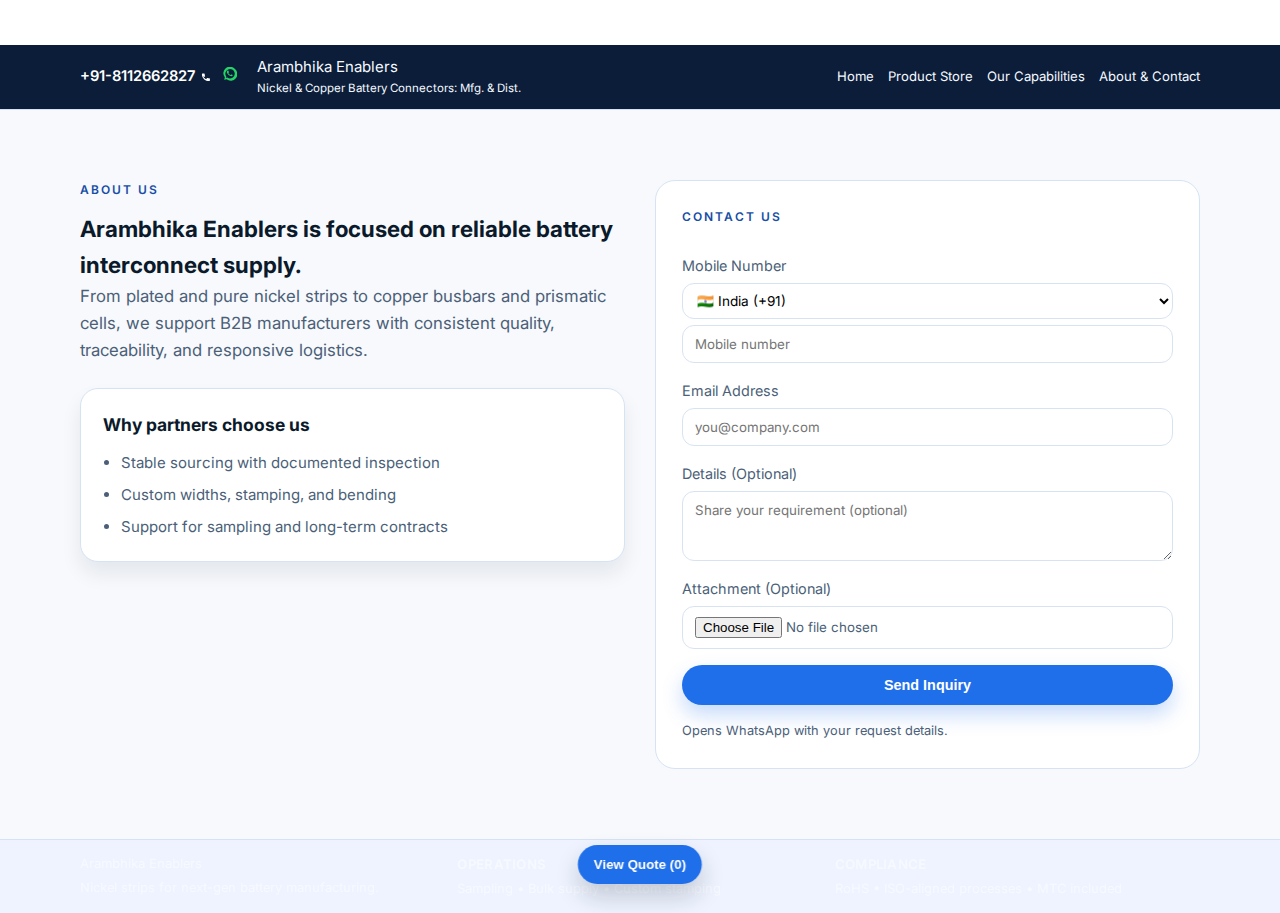
<file: contact.html>
﻿<!DOCTYPE html>
<html lang="en">
<head>
  <meta charset="UTF-8" />
  <meta name="viewport" content="width=device-width, initial-scale=1" />
  <title>Arambhika Enablers | About & Contact</title>
  <link rel="preconnect" href="https://fonts.googleapis.com" />
  <link rel="preconnect" href="https://fonts.gstatic.com" crossorigin />
  <link href="https://fonts.googleapis.com/css2?family=Inter:wght@300;400;500;600&family=Poppins:wght@600;700&display=swap" rel="stylesheet" />
  <link rel="stylesheet" href="styles.css" />
  <link rel="stylesheet" href="_theme_overrides.css" />
</head>
<body>
  <header class="site-header">
    <div class="container nav">
      <div class="nav-contact">
        <a class="phone-link" href="tel:+918112662827" id="topPhone1">
          +91-8112662827
          <svg class="icon" viewBox="0 0 24 24" aria-hidden="true">
            <path d="M6.6 10.2c1.2 2.4 3.1 4.3 5.5 5.5l1.8-1.8c.2-.2.5-.3.8-.2 1 .3 2 .5 3.1.5.5 0 .9.4.9.9v3c0 .5-.4.9-.9.9C10.4 19 5 13.6 5 7.1c0-.5.4-.9.9-.9h3c.5 0 .9.4.9.9 0 1.1.2 2.1.5 3.1.1.3 0 .6-.2.8l-1.5 1.2z"/>
          </svg>
        </a>
        <a class="wa-link" href="https://wa.me/918112662827" target="_blank" rel="noopener" id="topWa1">
          <svg class="icon" viewBox="0 0 24 24" aria-hidden="true">
            <path d="M20.5 3.5A10 10 0 0 0 3.2 17.9L2 22l4.2-1.1a10 10 0 0 0 14.3-17.4zm-8.5 16a8 8 0 0 1-4.1-1.1l-.3-.2-2.4.6.6-2.3-.2-.3A8 8 0 1 1 12 19.5zm4.4-6.1c-.2-.1-1.3-.6-1.5-.7-.2-.1-.4-.1-.6.1-.2.2-.7.7-.9.9-.2.2-.3.2-.6.1-.3-.1-1.1-.4-2.1-1.3-.8-.7-1.3-1.6-1.4-1.9-.1-.2 0-.4.1-.5.1-.1.3-.3.4-.5.1-.2.2-.3.3-.5.1-.2.1-.4 0-.6-.1-.1-.6-1.4-.8-1.9-.2-.5-.4-.4-.6-.4h-.5c-.2 0-.5.1-.7.3-.2.2-.9.9-.9 2.1 0 1.2.9 2.4 1 2.6.1.2 1.8 2.8 4.4 3.9.6.3 1.1.4 1.4.5.6.2 1.1.2 1.5.1.5-.1 1.3-.5 1.5-1 .2-.5.2-.9.1-1-.1-.1-.2-.2-.4-.3z"/>
          </svg>
        </a>
      </div>
      <div class="brand">
        <span class="brand-mark" id="brandMark">AE</span>
        <div>
          <p class="brand-name" id="brandName">Arambhika Enablers</p>
          <p class="brand-tag" id="brandTag">Nickel Strips for Battery Manufacturing</p>
        </div>
      </div>
      <nav class="nav-links">
        <a href="index.html#home" id="navHome">Home</a>
        <a href="index.html#catalog" id="navCatalog">Product Store</a>
        <a href="capabilities.html" id="navCapabilities">Our Capabilities</a>
        <a href="about.html" id="navAbout">About & Contact</a>
      </nav>
    </div>
  </header>

  <main>
    <section id="about" class="about">
      <div class="container about-grid">
        <div>
          <p class="eyebrow">About Us</p>
          <h2>Arambhika Enablers is focused on reliable battery interconnect supply.</h2>
          <p class="lead">From plated and pure nickel strips to copper busbars and prismatic cells, we support B2B manufacturers with consistent quality, traceability, and responsive logistics.</p>
          <div class="about-card">
            <h3>Why partners choose us</h3>
            <ul>
              <li>Stable sourcing with documented inspection</li>
              <li>Custom widths, stamping, and bending</li>
              <li>Support for sampling and long-term contracts</li>
            </ul>
          </div>
        </div>
        <form class="contact-form" id="aboutContactForm">
          <p class="eyebrow">Contact Us</p>
          <label>
            Mobile Number
            <div class="phone-row">
              <select name="countryCode" aria-label="Country code"></select>
            </div>
            <input type="tel" name="mobile" required placeholder="Mobile number" />
          </label>
          <label>
            Email Address
            <input type="email" name="email" placeholder="you@company.com" />
          </label>
          <label>
            Details (Optional)
            <textarea name="details" rows="3" placeholder="Share your requirement (optional)"></textarea>
          </label>
          <label>
            Attachment (Optional)
            <input type="file" name="attachment" />
          </label>
          <button class="button" type="submit">Send Inquiry</button>
          <p class="form-note">Opens WhatsApp with your request details.</p>
        </form>
      </div>
    </section>
  </main>

  <footer class="site-footer">
    <div class="container footer-grid">
      <div>
        <p class="brand-name">Arambhika Enablers</p>
        <p>Nickel strips for next-gen battery manufacturing.</p>
      </div>
      <div>
        <p class="footer-title">Operations</p>
        <p>Sampling • Bulk supply • Custom stamping</p>
      </div>
      <div>
        <p class="footer-title">Compliance</p>
        <p>RoHS • ISO-aligned processes • MTC included</p>
      </div>
    </div>
  </footer>

  <button class="mobile-fab" type="button" id="mobileFab">Sample / Order</button>
  <div class="mobile-sheet" id="mobileSheet" aria-hidden="true">
    <div class="mobile-sheet-inner">
      <div class="mobile-sheet-header">
        <div class="side-tabs">
          <button class="side-tab is-active" type="button" data-tab="sample">Sample Request</button>
          <button class="side-tab" type="button" data-tab="order">Order</button>
        </div>
        <button class="sheet-close" type="button" id="mobileSheetClose" aria-label="Close">×</button>
      </div>

      <div class="side-panel is-active" data-panel="sample">
        <div class="panel-header">
          <h3>Request Sample</h3>
          <button class="button ghost tiny" type="button" data-clear="sample">Clear</button>
        </div>
        <div id="mobileSampleList" class="panel-list"></div>
        <form class="panel-form" id="mobileSampleForm">
          <label>
            Mobile Number
            <div class="phone-row">
              <select name="countryCode" aria-label="Country code"></select>
            </div>
            <input type="tel" name="mobile" required placeholder="Mobile number" />
          </label>
          <div class="form-actions">
            <button class="button tiny" type="submit">Request Sample</button>
          </div>
          <p class="form-note">Opens WhatsApp with your request details.</p>
        </form>
      </div>

      <div class="side-panel" data-panel="order">
        <div class="panel-header">
          <h3>Order Request</h3>
          <button class="button ghost tiny" type="button" data-clear="order">Clear</button>
        </div>
        <div id="mobileOrderList" class="panel-list"></div>
        <form class="panel-form" id="mobileOrderForm">
          <label>
            Mobile Number
            <div class="phone-row">
              <select name="countryCode" aria-label="Country code"></select>
            </div>
            <input type="tel" name="mobile" required placeholder="Mobile number" />
          </label>
          <div class="form-actions">
            <button class="button tiny" type="submit">Proceed</button>
          </div>
          <p class="form-note">Opens WhatsApp with your request details.</p>
        </form>
      </div>
    </div>
  </div>

  <script src="script.js"></script>
</body>
</html>
</file>
<file: styles.css>
﻿:root {
  color-scheme: light;
  --ink: #1e293b;
  --muted: #64748b;
  --accent: #1e5eff;
  --accent-dark: #1847d1;
  --navy: #0f172a;
  --surface: #ffffff;
  --surface-strong: #ffffff;
  --surface-alt: #f5f8ff;
  --line: #e2e8f0;
  --shadow: 0 16px 32px rgba(15, 23, 42, 0.12);
  --search-bar-height: 1cm;
  --search-bar-gap: 2mm;
  --header-height: 70px;
}

* {
  box-sizing: border-box;
  margin: 0;
  padding: 0;
}

body {
  font-family: "Inter", system-ui, sans-serif;
  color: var(--ink);
  background: var(--surface);
  line-height: 1.6;
  font-size: 15px;
  padding-top: calc(var(--search-bar-height) + var(--search-bar-gap));
}

a {
  color: inherit;
  text-decoration: none;
}

img {
  max-width: 100%;
  display: block;
}

.container {
  width: min(1120px, 90vw);
  margin: 0 auto;
}

.site-header {
  position: static;
  backdrop-filter: blur(16px);
  background: var(--navy);
  z-index: 10;
  border-bottom: 1px solid #0b1220;
}


.nav {
  display: flex;
  align-items: center;
  justify-content: space-between;
  padding: 10px 0;
  gap: 20px;
}

.nav-right {
  display: flex;
  flex-direction: column;
  align-items: flex-end;
  gap: 8px;
  flex: 0 0 auto;
}


.nav-contact {
  display: inline-flex;
  align-items: center;
  justify-content: center;
  gap: 10px;
  color: #ffffff;
  font-size: 0.92rem;
  font-weight: 600;
}

.phone-link {
  display: inline-flex;
  align-items: center;
  gap: 4px;
}

.nav-contact .phone-link {
  color: #ffffff;
}

.nav-contact .wa-link {
  color: #25d366;
}

.nav-contact .icon {
  width: 14px;
  height: 14px;
  fill: currentColor;
}

.nav-contact .divider {
  opacity: 0.6;
  color: #ffffff;
}

.brand {
  display: flex;
  flex-direction: column;
  gap: 6px;
  align-items: flex-start;
  flex-wrap: nowrap;
  flex: 1 1 auto;
  min-width: 0;
}

.brand-logo {
  width: 140px;
  height: 44px;
  display: block;
  border-radius: 10px;
  object-fit: contain;
  background: transparent;
  border: none;
  padding: 0;
  flex: 0 0 auto;
  transform: none;
  transform-origin: center;
}

.brand-logo.is-hidden {
  display: none;
}

.brand-mark {
  display: grid;
  place-items: center;
  width: 46px;
  height: 46px;
  border-radius: 14px;
  font-weight: 700;
  font-family: "Poppins", serif;
  background: #f59e0b;
  color: #ffffff;
}

.brand-mark.is-hidden {
  display: none;
}

.brand-mark {
  display: none;
}

.mobile-fab.is-shake {
  animation: fab-shake 0.45s ease-in-out;
}

@keyframes fab-shake {
  0% { transform: translate3d(-50%, 0, 0); }
  20% { transform: translate3d(calc(-50% - 6px), 0, 0); }
  40% { transform: translate3d(calc(-50% + 6px), 0, 0); }
  60% { transform: translate3d(calc(-50% - 4px), 0, 0); }
  80% { transform: translate3d(calc(-50% + 4px), 0, 0); }
  100% { transform: translate3d(-50%, 0, 0); }
}

.brand-tag {
  font-size: 0.72rem;
  color: #cbd5f1;
  white-space: nowrap;
  overflow: hidden;
  text-overflow: ellipsis;
  max-width: 420px;
}

.nav-links {
  display: flex;
  flex-wrap: wrap;
  align-items: center;
  justify-content: flex-end;
  gap: 8px 14px;
  font-size: 0.82rem;
}

.nav-links .nav-contact {
  width: 100%;
  display: flex;
  justify-content: flex-end;
  font-size: 0.78rem;
  font-weight: 600;
}

.nav-links a {
  color: #ffffff;
  transition: color 0.2s ease;
}

.nav-links a:hover {
  color: #f59e0b;
}

.button {
  display: inline-flex;
  align-items: center;
  justify-content: center;
  padding: 12px 22px;
  border-radius: 999px;
  background: var(--accent);
  color: #ffffff;
  font-weight: 600;
  font-size: 0.9rem;
  box-shadow: 0 12px 24px rgba(30, 94, 255, 0.25);
  border: none;
  cursor: pointer;
  transition: transform 0.2s ease, box-shadow 0.2s ease, background 0.2s ease;
}

.button:hover {
  transform: translateY(-1px);
  box-shadow: 0 16px 30px rgba(24, 71, 209, 0.3);
  background: var(--accent-dark);
  color: #fff;
}

.button.ghost {
  background: transparent;
  border: 1px solid var(--line);
  box-shadow: none;
  color: var(--ink);
}

.button.ghost:hover {
  background: #e9f1ff;
  color: var(--ink);
}

.button.small {
  padding: 10px 18px;
  font-size: 0.9rem;
}

.hero {
  padding: 80px 0 60px;
}

.hero-grid {
  display: grid;
  grid-template-columns: repeat(auto-fit, minmax(280px, 1fr));
  gap: 40px;
  align-items: center;
}

.hero-copy h1 {
  font-family: "Poppins", serif;
  font-size: clamp(2.2rem, 4vw, 3.5rem);
  line-height: 1.1;
  margin-bottom: 20px;
}

.eyebrow {
  text-transform: uppercase;
  letter-spacing: 2px;
  font-size: 0.75rem;
  color: var(--accent-dark);
  font-weight: 600;
  margin-bottom: 12px;
}

.lead {
  font-size: 1.05rem;
  color: var(--muted);
  margin-bottom: 24px;
}

.hero-actions {
  display: flex;
  gap: 16px;
  flex-wrap: wrap;
}

.hero-metrics {
  display: grid;
  grid-template-columns: repeat(auto-fit, minmax(140px, 1fr));
  gap: 18px;
  margin-top: 30px;
}

.metric {
  font-size: 1.4rem;
  font-weight: 600;
}

.metric-label {
  color: var(--muted);
  font-size: 0.9rem;
}

.hero-card {
  position: relative;
  padding: 26px;
  border-radius: 28px;
  background: var(--surface-strong);
  box-shadow: var(--shadow);
  overflow: hidden;
}

.hero-card-inner {
  position: relative;
  z-index: 2;
}

.hero-card h2 {
  font-family: "Poppins", serif;
  font-size: 2.2rem;
  margin: 12px 0 16px;
}

.hero-card ul {
  list-style: none;
  display: grid;
  gap: 10px;
  margin-bottom: 20px;
  color: var(--muted);
}

.hero-card-glow {
  position: absolute;
  inset: auto -30% -30% auto;
  width: 240px;
  height: 240px;
  background: radial-gradient(circle, rgba(31, 111, 235, 0.35) 0%, rgba(31, 111, 235, 0) 70%);
  z-index: 1;
}

.section-head {
  margin-bottom: 30px;
}

.section-head h2 {
  font-family: "Poppins", serif;
  font-size: clamp(1.9rem, 3vw, 2.6rem);
  margin-bottom: 12px;
}

.capabilities,
.catalog,
.applications,
.contact,
.specs {
  padding: 70px 0;
}

.solutions,
.pipeline,
.about {
  padding: 70px 0;
}

.solutions {
  background: var(--surface-alt);
  border-top: 1px solid var(--line);
  border-bottom: 1px solid var(--line);
  padding: 32px 0;
}

.solutions-layout {
  display: grid;
  grid-template-columns: 220px minmax(0, 1fr);
  gap: 24px;
  align-items: start;
}

.solutions-label {
  border-left: 3px solid var(--accent);
  padding-left: 16px;
}

.solutions-label h2 {
  font-size: 1.1rem;
}

.solutions-label .lead {
  font-size: 0.85rem;
}

.solutions-carousel {
  display: grid;
  gap: 8px;
}

.solution-card {
  background: #ffffff;
  border-radius: 16px;
  padding: 10px 12px;
  border: 1px solid var(--line);
  display: none;
  grid-template-columns: 50% 1fr;
  gap: 12px;
  align-items: center;
  min-height: 120px;
}

.solution-card.is-active {
  display: grid;
}

.solution-media img {
  width: 100%;
  height: 160px;
  object-fit: cover;
  border-radius: 10px;
  border: 1px solid var(--line);
}

.solution-copy {
  display: grid;
  gap: 4px;
}

.solution-card h3 {
  font-size: 1.05rem;
}

.solution-tag {
  display: inline-block;
  font-weight: 600;
  color: var(--ink);
  background: #eef4ff;
  padding: 4px 10px;
  border-radius: 999px;
  font-size: 0.78rem;
}

.solution-line {
  font-size: 0.8rem;
  color: var(--muted);
}

.solutions-controls {
  display: flex;
  justify-content: flex-end;
  padding-top: 6px;
}

.solution-detail {
  color: var(--muted);
  font-size: 0.85rem;
}


.pipeline {
  background: var(--navy);
  color: #ffffff;
}

.pipeline .lead {
  color: rgba(255, 255, 255, 0.75);
}

.pipeline-grid {
  display: grid;
  grid-template-columns: repeat(auto-fit, minmax(260px, 1fr));
  gap: 30px;
  align-items: start;
}

.pipeline-form {
  background: #ffffff;
  color: var(--ink);
  padding: 24px;
  border-radius: 18px;
  border: 1px solid var(--line);
  display: grid;
  gap: 14px;
}

.pipeline-form label {
  font-size: 0.9rem;
  color: var(--muted);
  display: grid;
  gap: 6px;
}

.pipeline-form input,
.pipeline-form textarea {
  width: 100%;
  border-radius: 12px;
  border: 1px solid #d8e3f2;
  padding: 10px 12px;
  font-family: inherit;
}

.about {
  background: #f7f9fc;
  border-top: 1px solid var(--line);
}

.about-grid {
  display: grid;
  grid-template-columns: repeat(auto-fit, minmax(260px, 1fr));
  gap: 30px;
  align-items: start;
}

.about-card {
  background: var(--surface-strong);
  border-radius: 18px;
  border: 1px solid var(--line);
  padding: 22px;
  box-shadow: 0 12px 20px rgba(9, 23, 54, 0.08);
}

.about-card ul {
  list-style: disc;
  padding-left: 18px;
  display: grid;
  gap: 8px;
  color: var(--muted);
  margin-top: 12px;
}

.about-card .about-sublist {
  list-style: circle;
  padding-left: 18px;
  margin-top: 6px;
  display: grid;
  gap: 6px;
}

.credits {
  padding: 70px 0;
  background: var(--surface);
  border-top: 1px solid var(--line);
}

.credits h2 {
  font-family: "Poppins", serif;
  font-size: clamp(1.8rem, 3vw, 2.4rem);
  margin-bottom: 18px;
}

.credits-list {
  list-style: none;
  display: grid;
  gap: 12px;
  color: var(--muted);
  font-size: 0.95rem;
}

.credits-list a {
  color: var(--ink);
  text-decoration: underline;
}

.cap-grid {
  display: grid;
  grid-template-columns: repeat(auto-fit, minmax(220px, 1fr));
  gap: 22px;
}

.cap-list {
  list-style: none;
  display: grid;
  gap: 18px;
  padding: 0;
  margin: 0;
}

.cap-item {
  display: grid;
  grid-template-columns: minmax(0, 0.5fr) minmax(0, 0.5fr);
  gap: 18px;
  align-items: center;
  background: #ffffff;
  border: 1px solid var(--line);
  border-radius: 18px;
  padding: 16px;
  box-shadow: 0 10px 22px rgba(9, 23, 54, 0.08);
}

.cap-item-media img {
  width: 100%;
  height: 200px;
  object-fit: cover;
  border-radius: 14px;
}

.cap-item-content h3 {
  font-size: 1.05rem;
  margin-bottom: 6px;
}

.cap-item-tag {
  display: inline-block;
  font-weight: 600;
  color: var(--ink);
  background: #eef4ff;
  padding: 4px 10px;
  border-radius: 999px;
  font-size: 0.78rem;
  margin-bottom: 6px;
}

.cap-item-line {
  font-size: 0.88rem;
  color: var(--muted);
}

.cap-card,
.app-card {
  background: var(--surface-strong);
  border-radius: 20px;
  padding: 24px;
  border: 1px solid var(--line);
  box-shadow: 0 12px 20px rgba(9, 12, 22, 0.05);
}

.cap-card h3,
.app-card h3 {
  font-size: 1.1rem;
  margin-bottom: 10px;
}

.cap-photo {
  width: 100%;
  height: 150px;
  object-fit: cover;
  border-radius: 14px;
  border: 1px solid var(--line);
  margin-bottom: 12px;
}

.filters {
  display: flex;
  flex-wrap: wrap;
  gap: 12px;
  margin-bottom: 24px;
}

.filter-btn {
  border: 1px solid var(--line);
  border-radius: 999px;
  padding: 8px 16px;
  background: #fff;
  cursor: pointer;
  font-weight: 500;
  transition: all 0.2s ease;
}

.filter-btn.active,
.filter-btn:hover {
  background: var(--accent);
  color: #1d1205;
  border-color: transparent;
}

.catalog-head {
  display: flex;
  align-items: center;
  justify-content: space-between;
  gap: 12px;
  margin-bottom: 12px;
}

.catalog-search {
  margin: 10px 0 18px;
}

.catalog-search input {
  width: 100%;
  padding: 10px 14px;
  border-radius: 12px;
  border: 1px solid var(--line);
  font-family: inherit;
  font-size: 0.9rem;
}

.global-search-bar {
  position: fixed;
  top: 0;
  left: 0;
  right: 0;
  z-index: 40;
  background: #fdebd3;
  border-bottom: 1px solid #f2c99c;
  padding: 8px 16px;
}

.search-suggestions {
  position: absolute;
  left: 16px;
  right: 16px;
  top: calc(100% + 6px);
  background: #ffffff;
  border: 1px solid var(--line);
  border-radius: 10px;
  box-shadow: 0 12px 24px rgba(15, 23, 42, 0.15);
  display: none;
  flex-direction: column;
  gap: 4px;
  padding: 6px;
  z-index: 45;
}

.search-suggestions.is-visible {
  display: flex;
  flex-direction: column;
}

.suggestion-item {
  border: none;
  background: transparent;
  text-align: left;
  padding: 8px 10px;
  border-radius: 8px;
  cursor: pointer;
  font-size: 0.85rem;
  color: var(--ink);
  width: 100%;
}

.suggestion-item:hover {
  background: #f1f5ff;
}

.global-search-bar input {
  width: 100%;
  height: var(--search-bar-height);
  border-radius: 12px;
  border: 1px solid #f2c99c;
  padding: 10px 14px;
  font-family: inherit;
  font-size: 0.95rem;
  background: #ffffff;
}

.catalog-link {
  border: none;
  background: transparent;
  color: var(--accent);
  font: inherit;
  font-weight: 600;
  cursor: pointer;
  padding: 0;
  text-decoration: underline;
  text-underline-offset: 4px;
}

.catalog-link:hover {
  color: var(--accent-dark);
}

.pdf-root {
  position: absolute;
  left: -9999px;
  top: 0;
  width: 1100px;
  padding: 32px;
  background: #ffffff;
  color: #0b1220;
  font-family: "Inter", system-ui, sans-serif;
}

.pdf-page {
  width: 100%;
  min-height: 1550px;
  padding: 28px;
  background: #ffffff;
  display: grid;
  gap: 12px;
  border: 1px solid #e2e8f0;
}

.pdf-cover-header {
  text-align: center;
  display: grid;
  gap: 2px;
  justify-items: center;
}

.pdf-logo {
  height: 72px;
  width: auto;
  object-fit: contain;
  margin: 0 auto;
}

.pdf-cover-header h1 {
  font-size: 2rem;
  margin: 4px 0 0;
  letter-spacing: 0.5px;
}

.pdf-tagline {
  font-size: 0.9rem;
  color: #475569;
  margin: 2px 0 0;
  letter-spacing: 0.2px;
}

.pdf-catalog-title {
  margin: 6px 0 0;
  font-size: 0.85rem;
  letter-spacing: 2px;
  text-transform: uppercase;
  color: #1e293b;
}

.pdf-section h2 {
  font-size: 1.4rem;
  margin-bottom: 8px;
}

.pdf-lead {
  font-weight: 600;
  margin-bottom: 8px;
}

.pdf-list {
  list-style: none;
  display: grid;
  gap: 12px;
  padding: 0;
  margin: 0;
}

.pdf-about-list {
  list-style: disc;
  padding-left: 18px;
  margin: 10px 0 0;
  display: grid;
  gap: 6px;
  color: #475569;
  font-size: 0.9rem;
}

.pdf-cap-item {
  display: grid;
  grid-template-columns: 140px 1fr;
  gap: 12px;
  align-items: center;
}

.pdf-cap-image {
  width: 140px;
  height: 90px;
  object-fit: cover;
  border-radius: 8px;
  border: 1px solid #e2e8f0;
}

.pdf-list h3 {
  font-size: 1rem;
  margin-bottom: 4px;
}

.pdf-tag {
  font-weight: 600;
  color: #1e40af;
  margin-bottom: 4px;
  font-size: 0.85rem;
}

.pdf-products {
  display: grid;
  gap: 14px;
}

.pdf-product {
  display: grid;
  grid-template-columns: 140px 1fr;
  gap: 12px;
  align-items: center;
  border: 1px solid #e2e8f0;
  border-radius: 12px;
  padding: 10px;
}

.pdf-product img {
  width: 140px;
  height: 100px;
  object-fit: cover;
  border-radius: 8px;
}

.pdf-dim {
  font-size: 0.9rem;
  color: #475569;
}

.pdf-meta {
  font-size: 0.85rem;
  color: #64748b;
}

.pdf-contact-block {
  white-space: pre-wrap;
  font-size: 0.9rem;
  background: #f8fafc;
  border: 1px solid #e2e8f0;
  padding: 12px;
  border-radius: 10px;
}

.pdf-root h1 {
  font-family: "Poppins", serif;
  font-size: 2.1rem;
  margin-bottom: 6px;
}

.pdf-meta {
  color: #4f6378;
  font-size: 0.95rem;
  margin-bottom: 20px;
}

.pdf-category {
  margin: 18px 0 10px;
  padding-bottom: 8px;
  border-bottom: 1px solid #d9e2ef;
}

.pdf-category h2 {
  font-size: 1.35rem;
}

.pdf-category p {
  color: #4f6378;
  margin-top: 4px;
}

.pdf-grid {
  display: grid;
  grid-template-columns: repeat(3, 1fr);
  gap: 16px;
}

.pdf-card {
  border: 1px solid #d9e2ef;
  border-radius: 14px;
  padding: 14px;
  display: grid;
  gap: 8px;
}

.pdf-card h3 {
  font-size: 1.05rem;
}

.pdf-card .sku {
  color: #4f6378;
  font-size: 0.9rem;
}

.pdf-specs {
  list-style: none;
  display: grid;
  gap: 6px;
  color: #4f6378;
  font-size: 0.85rem;
}

.pdf-images {
  display: grid;
  grid-template-columns: repeat(3, 1fr);
  gap: 6px;
}

.pdf-images img {
  width: 100%;
  height: 110px;
  object-fit: cover;
  border-radius: 6px;
  border: 1px solid #d9e2ef;
}

.catalog-grid {
  display: grid;
  grid-template-columns: 1fr;
  gap: 20px;
}

.catalog-layout {
  display: grid;
  grid-template-columns: 200px minmax(0, 1fr) minmax(260px, 25%);
  gap: 28px;
  align-items: start;
}

.catalog-filters {
  position: sticky;
  top: 100px;
  background: #ffffff;
  border: 1px solid var(--line);
  border-radius: 16px;
  padding: 16px;
}

.catalog-filters h3 {
  font-size: 1rem;
  margin-bottom: 12px;
}

.catalog-filters .filters {
  display: grid;
  gap: 8px;
}

.catalog-filters .filter-btn {
  width: 100%;
  text-align: left;
}

.catalog-main {
  min-width: 0;
}

.catalog-side {
  position: sticky;
  top: 120px;
  display: grid;
  gap: 12px;
  background: #e9f0ff;
  border: 1px solid var(--line);
  border-radius: 16px;
  padding: 12px;
  margin-left: 16px;
}

.side-tabs {
  display: grid;
  grid-template-columns: repeat(2, 1fr);
  gap: 8px;
}

.side-tab {
  border: 1px solid var(--line);
  background: #ffffff;
  padding: 6px 8px;
  border-radius: 999px;
  font-weight: 600;
  cursor: pointer;
  min-width: 0;
  width: 100%;
  text-align: center;
  font-size: 0.78rem;
}

.side-tab.is-active {
  background: var(--accent);
  color: #ffffff;
  border-color: transparent;
}

.side-panel {
  background: #ffffff;
  border-radius: 14px;
  border: 1px solid var(--line);
  padding: 10px;
  display: none;
  gap: 8px;
}

.side-panel.is-active {
  display: grid;
}

.panel-header {
  display: flex;
  justify-content: space-between;
  align-items: center;
  gap: 8px;
}

.panel-header h3 {
  font-size: 0.95rem;
  margin: 0;
}

.panel-list {
  display: grid;
  gap: 6px;
  max-height: 200px;
  overflow: auto;
}

.panel-item {
  display: grid;
  gap: 4px;
  padding: 6px 8px;
  border-radius: 10px;
  background: #edf3ff;
  border: 1px solid #d6e2f5;
  font-size: 0.75rem;
}

.panel-item-header {
  display: flex;
  justify-content: space-between;
  gap: 8px;
  align-items: flex-start;
}

.panel-item .remove-item {
  border: none;
  background: transparent;
  color: var(--muted);
  font-size: 0.9rem;
  line-height: 1;
  cursor: pointer;
  padding: 0 2px;
}

.panel-form {
  display: grid;
  gap: 8px;
  font-size: 0.78rem;
}

.panel-form label {
  display: grid;
  gap: 4px;
  color: var(--muted);
  font-size: 0.78rem;
}

.panel-form input,
.panel-form select {
  width: 100%;
  border-radius: 10px;
  border: 1px solid #d8e3f2;
  padding: 6px 8px;
  font-family: inherit;
  font-size: 0.8rem;
  background: #ffffff;
}

.form-actions {
  display: flex;
  gap: 8px;
  flex-wrap: wrap;
}

.button.tiny {
  padding: 6px 10px;
  font-size: 0.75rem;
  border-radius: 10px;
}

.button.ghost.tiny {
  background: #ffffff;
}

.form-note {
  font-size: 0.72rem;
  color: var(--muted);
}

.mobile-fab {
  position: fixed !important;
  left: 50% !important;
  right: auto !important;
  bottom: max(16px, env(safe-area-inset-bottom)) !important;
  top: auto !important;
  margin: 0 !important;
  float: none !important;
  z-index: 9999;
  display: inline-flex !important;
  border: none;
  background: var(--accent);
  color: #ffffff;
  padding: 12px 16px;
  border-radius: 999px;
  font-weight: 600;
  box-shadow: 0 12px 24px rgba(15, 23, 42, 0.2);
  gap: 8px;
  align-items: center;
  justify-content: center;
  transform: translate3d(-50%, 0, 0);
  -webkit-transform: translate3d(-50%, 0, 0);
  will-change: transform;
  pointer-events: auto;
}

.is-mobile .mobile-fab {
  display: inline-flex !important;
}

.mobile-fab.has-items {
  background: #f59e0b;
  color: #1f2937;
}

.mobile-fab.has-icon {
  padding-left: 44px;
  position: relative;
}

.mobile-fab.has-icon::before {
  content: "";
  position: absolute;
  left: 14px;
  width: 20px;
  height: 20px;
  background: var(--fab-icon) center/contain no-repeat;
}

.mobile-sheet {
  position: fixed;
  inset: 0;
  background: rgba(15, 23, 42, 0.4);
  display: none;
  z-index: 35;
}

.mobile-sheet.is-open {
  display: flex;
  align-items: flex-end;
}

.mobile-sheet-inner {
  width: 100%;
  background: #f5f8ff;
  border-radius: 20px 20px 0 0;
  padding: 12px;
  display: grid;
  gap: 10px;
  max-height: 85vh;
  overflow: auto;
}

.mobile-sheet-header {
  display: flex;
  justify-content: space-between;
  align-items: center;
  gap: 8px;
}

.sheet-close {
  border: none;
  background: #ffffff;
  border-radius: 999px;
  width: 32px;
  height: 32px;
  font-size: 1.1rem;
  cursor: pointer;
}


.category-title {
  font-size: 1rem;
  font-weight: 600;
  letter-spacing: 0.3px;
  color: var(--muted);
  margin: 10px 0 14px;
}

.catalog-card {
  background: var(--surface-strong);
  border-radius: 22px;
  padding: 16px;
  border: 1px solid var(--line);
  position: relative;
  transition: transform 0.2s ease, box-shadow 0.2s ease;
  display: grid;
  grid-template-columns: minmax(0, 0.28fr) minmax(0, 0.72fr);
  grid-template-areas: "media body";
  gap: 16px;
  align-items: start;
}

.catalog-card:hover {
  transform: translateY(-4px);
  box-shadow: 0 16px 30px rgba(7, 12, 24, 0.1);
}

.catalog-card.is-highlighted {
  box-shadow: 0 0 0 2px rgba(30, 94, 255, 0.28), 0 16px 30px rgba(7, 12, 24, 0.12);
}

.catalog-card h3 {
  font-size: 0.98rem;
  margin-bottom: 4px;
}

.product-title-link {
  color: inherit;
  text-decoration: none;
  border-bottom: 1px dashed transparent;
}

.product-title-link:hover {
  color: var(--accent-dark);
  border-bottom-color: var(--accent);
}

.catalog-card .sku {
  color: var(--muted);
  font-size: 0.72rem;
  margin-bottom: 6px;
}

.catalog-card p,
.catalog-card li {
  font-size: 0.82rem;
}

.details-row {
  display: grid;
  grid-template-columns: minmax(0, 1fr) auto;
  gap: 12px;
  align-items: start;
  margin-top: 12px;
}

.details-block {
  min-width: 0;
}

.card-actions {
  display: grid;
  grid-template-columns: auto;
  gap: 8px;
  align-items: start;
  justify-content: end;
}

.card-actions .button {
  padding: 10px 14px;
  font-size: 0.85rem;
  border-radius: 10px;
  white-space: nowrap;
}


.order-btn {
  background: #f59e0b;
}

.order-btn:hover {
  background: #d97706;
}

.order-controls {
  display: inline-flex;
  align-items: center;
  gap: 8px;
  padding: 6px 10px;
  border-radius: 999px;
  border: 1px solid var(--line);
  background: #ffffff;
  font-size: 0.85rem;
  max-width: 100%;
  width: max-content;
}

.qty-btn {
  border: 1px solid var(--line);
  background: #ffffff;
  color: var(--ink);
  border-radius: 999px;
  width: 22px;
  height: 22px;
  display: inline-flex;
  align-items: center;
  justify-content: center;
  cursor: pointer;
  font-weight: 600;
  font-size: 0.75rem;
}

.qty-btn:hover {
  border-color: var(--accent);
  color: var(--accent-dark);
}

.qty-value {
  min-width: 44px;
  text-align: center;
  font-weight: 600;
  color: var(--ink);
}


.details-toggle {
  display: inline-flex;
  align-items: center;
  gap: 8px;
  border: 1px solid var(--line);
  border-radius: 999px;
  padding: 8px 12px;
  background: #fff;
  font-weight: 600;
  cursor: pointer;
}

.details-toggle span {
  display: inline-flex;
  align-items: center;
  justify-content: center;
  width: 20px;
  height: 20px;
  border-radius: 999px;
  background: #11151f;
  color: #fff;
  font-size: 0.9rem;
}

.details {
  display: none;
  margin-top: 12px;
}

.details.is-open {
  display: block;
}

.carousel {
  position: relative;
  border-radius: 16px;
  overflow: hidden;
  background: linear-gradient(135deg, #f7ead9, #f5f1e9);
  border: 1px solid var(--line);
  margin-bottom: 0;
  aspect-ratio: 4 / 3;
  max-height: 150px;
  grid-area: media;
}

.carousel img {
  width: 100%;
  height: 100%;
  object-fit: cover;
  display: none;
  transition: transform 0.3s ease;
}

.carousel img.active {
  display: block;
}

.carousel:hover img.active {
  transform: scale(1.08);
}

.zoom-hint {
  position: absolute;
  top: 12px;
  left: 12px;
  background: rgba(0, 0, 0, 0.6);
  color: #fff;
  padding: 4px 10px;
  border-radius: 999px;
  font-size: 0.75rem;
  opacity: 0;
  transition: opacity 0.2s ease;
}

.carousel:hover .zoom-hint {
  opacity: 1;
}

.carousel-controls {
  position: absolute;
  inset: auto 12px 12px 12px;
  display: flex;
  align-items: center;
  justify-content: space-between;
  gap: 10px;
}

.carousel-btn {
  border: none;
  background: rgba(10, 14, 22, 0.75);
  color: #fff;
  border-radius: 999px;
  padding: 6px 12px;
  font-size: 0.8rem;
  cursor: pointer;
}

.carousel-dots {
  display: flex;
  gap: 6px;
}

.carousel-dot {
  width: 8px;
  height: 8px;
  border-radius: 999px;
  background: rgba(255, 255, 255, 0.6);
  border: 1px solid rgba(255, 255, 255, 0.7);
}

.carousel-dot.active {
  background: #fff;
}

.lightbox {
  position: fixed;
  inset: 0;
  background: rgba(0, 0, 0, 0.85);
  display: grid;
  place-items: center;
  z-index: 9999;
}

.lightbox-inner {
  position: relative;
  max-width: min(94vw, 1100px);
  max-height: 90vh;
  width: 100%;
  height: 100%;
  display: grid;
  place-items: center;
}

.lightbox-image {
  max-width: 100%;
  max-height: 90vh;
  width: auto;
  height: auto;
  border-radius: 12px;
  box-shadow: 0 24px 60px rgba(0, 0, 0, 0.35);
}

.lightbox-close {
  position: absolute;
  top: 12px;
  right: 12px;
  width: 36px;
  height: 36px;
  border-radius: 50%;
  border: none;
  background: rgba(255, 255, 255, 0.9);
  color: #111;
  font-size: 22px;
  cursor: pointer;
}

.lightbox-nav {
  position: absolute;
  top: 50%;
  transform: translateY(-50%);
  width: 44px;
  height: 44px;
  border-radius: 50%;
  border: none;
  background: rgba(255, 255, 255, 0.9);
  color: #111;
  font-size: 28px;
  cursor: pointer;
}

.lightbox-nav.prev {
  left: 10px;
}

.lightbox-nav.next {
  right: 10px;
}

.lightbox-open {
  overflow: hidden;
}

.catalog-card ul {
  list-style: none;
  margin: 14px 0 0;
  display: grid;
  gap: 8px;
  color: var(--muted);
  font-size: 0.9rem;
}

.badge {
  position: absolute;
  top: 18px;
  right: 18px;
  font-size: 0.75rem;
  padding: 6px 12px;
  border-radius: 999px;
  background: #121826;
  color: #fff;
  z-index: 2;
}

.badge.badge-now {
  background: #0f766e;
}

.badge.badge-request {
  background: #b45309;
}

.details-bottom {
  align-self: end;
}

.price-row {
  display: flex;
  gap: 12px;
  flex-wrap: wrap;
  font-weight: 600;
  color: var(--accent-dark);
  font-size: 0.86rem;
  margin: 6px 0;
}

.price-row .price {
  display: inline-flex;
  align-items: center;
  gap: 6px;
}

.specs {
  background: var(--navy);
  color: #ffffff;
}

.specs .lead {
  color: rgba(255, 255, 255, 0.7);
}

.specs-grid {
  display: grid;
  grid-template-columns: repeat(auto-fit, minmax(240px, 1fr));
  gap: 40px;
  align-items: center;
}

.spec-table {
  background: rgba(255, 255, 255, 0.05);
  border-radius: 20px;
  padding: 24px;
  border: 1px solid rgba(255, 255, 255, 0.1);
}

.spec-row {
  display: flex;
  justify-content: space-between;
  padding: 12px 0;
  border-bottom: 1px solid rgba(255, 255, 255, 0.1);
  font-size: 0.95rem;
}

.spec-row:last-child {
  border-bottom: none;
}

.app-grid {
  display: grid;
  grid-template-columns: repeat(auto-fit, minmax(220px, 1fr));
  gap: 18px;
}

.contact {
  background: var(--surface-alt);
}



.phone-row {
  display: grid;
  grid-template-columns: 1fr;
  gap: 8px;
}

.phone-row select {
  border-radius: 12px;
  border: 1px solid #d8e3f2;
  padding: 8px 10px;
  font-family: inherit;
  font-size: 0.85rem;
  background: #ffffff;
}


.contact-grid {
  display: grid;
  grid-template-columns: repeat(auto-fit, minmax(260px, 1fr));
  gap: 30px;
  align-items: start;
}

.contact-form {
  background: #fff;
  padding: 26px;
  border-radius: 20px;
  border: 1px solid var(--line);
  display: grid;
  gap: 16px;
}

.contact-form label {
  font-size: 0.9rem;
  color: var(--muted);
  display: grid;
  gap: 6px;
}

.contact-form input,
.contact-form textarea {
  width: 100%;
  border-radius: 12px;
  border: 1px solid #d8e3f2;
  padding: 10px 12px;
  font-family: inherit;
}

.form-note {
  font-size: 0.8rem;
  color: var(--muted);
}

.site-footer {
  padding: 10px 0;
  border-top: 1px solid rgba(15, 23, 42, 0.2);
  background: linear-gradient(135deg, #0f172a 0%, #111827 100%);
  color: #f8fbff;
}

.footer-grid {
  display: grid;
  grid-template-columns: repeat(auto-fit, minmax(240px, 1fr));
  gap: 12px;
  font-size: 0.8rem;
  align-items: start;
}

.footer-contact {
  display: flex;
  align-items: center;
  flex-wrap: wrap;
  gap: 8px;
}

.footer-contact a {
  color: #f8fbff;
  text-decoration: none;
}

.footer-contact .divider {
  opacity: 0.6;
}

.footer-contact .contact-icon {
  width: 16px;
  height: 16px;
  display: inline-flex;
  align-items: center;
  justify-content: center;
}

.footer-contact .contact-icon svg {
  width: 16px;
  height: 16px;
  fill: currentColor;
}

.footer-title {
  font-weight: 600;
  margin-bottom: 6px;
  font-size: 0.82rem;
  letter-spacing: 0.3px;
  text-transform: uppercase;
  color: #dbe7ff;
}

.site-footer p {
  margin: 4px 0;
  color: rgba(248, 251, 255, 0.9);
}

.site-footer a:hover {
  color: #93c5fd;
}

@media (max-width: 900px) {

  .nav {
    flex-direction: column;
    align-items: flex-start;
  }

  .brand {
    gap: 12px;
  }

  .brand-logo {
    width: 150px;
    height: 48px;
  }

  .brand-tag {
    max-width: 260px;
    font-size: 0.68rem;
  }

  .nav-links {
    flex-wrap: wrap;
  }

  .catalog-grid {
    grid-template-columns: 1fr;
  }

  .catalog-layout {
    grid-template-columns: 1fr;
  }

  .catalog-filters {
    position: static;
  }

  .catalog-side {
    display: none;
  }

  .catalog-search {
    display: none;
  }

  .mobile-fab {
    display: inline-flex !important;
    align-items: center;
    justify-content: center;
  }




  .solutions-layout {
    grid-template-columns: 1fr;
  }

  .solutions-label {
    border-left: none;
    border-bottom: 3px solid var(--accent);
    padding-left: 0;
    padding-bottom: 12px;
  }

  .solution-card {
    grid-template-columns: 1fr;
  }

  .solution-media img {
    height: 120px;
  }

  .catalog-card {
    grid-template-columns: minmax(0, 0.28fr) minmax(0, 0.72fr);
    grid-template-areas: "media body";
  }

  .cap-item {
    grid-template-columns: 1fr;
  }

  .cap-item-media img {
    height: 160px;
  }
}

.search-active main > section:not(#catalog) {
  display: none;
}

.search-active .site-header {
  display: none;
}

.search-active {
  padding-top: var(--search-bar-height);
}


@media (max-width: 700px) {
  .hero {
    padding: 50px 0;
  }

  .hero-actions {
    flex-direction: column;
    align-items: stretch;
  }

  .nav-links {
    gap: 12px;
  }

  .button.ghost {
    width: 100%;
    justify-content: center;
  }
}

@media (prefers-reduced-motion: no-preference) {
  .hero-copy,
  .hero-card,
  .cap-card,
  .catalog-card,
  .app-card,
  .contact-form {
    animation: float-in 0.6s ease both;
  }

  .cap-card:nth-child(2),
  .catalog-card:nth-child(2),
  .app-card:nth-child(2) {
    animation-delay: 0.05s;
  }

  .cap-card:nth-child(3),
  .catalog-card:nth-child(3),
  .app-card:nth-child(3) {
    animation-delay: 0.1s;
  }

  .cap-card:nth-child(4),
  .catalog-card:nth-child(4),
  .app-card:nth-child(4) {
    animation-delay: 0.15s;
  }
}

@keyframes float-in {
  from {
    opacity: 0;
    transform: translateY(16px);
  }
  to {
    opacity: 1;
    transform: translateY(0);
  }
}
.catalog-card .details {
  margin-top: 8px;
}


.catalog-card .sku {
  margin-bottom: 6px;
}

.catalog-card p {
  margin-bottom: 6px;
}

.catalog-card ul {
  margin-top: 8px;
}

.catalog-card .details-toggle {
  margin: 6px 0;
}

.catalog-card .catalog-body {
  display: grid;
  gap: 6px;
  grid-area: body;
}



/* Message from MD */
.md-message-section {
  background: linear-gradient(135deg, #f8f9fa 0%, #e9ecef 100%);
  padding: 80px 0;
  border-bottom: 1px solid #dee2e6;
}

.md-message-inner {
  display: grid;
  grid-template-columns: 1fr 1fr;
  gap: 60px;
  align-items: center;
}

.md-message-text h2 {
  margin-bottom: 20px;
}

.md-message-text p {
  color: #555;
  line-height: 1.8;
  margin-bottom: 16px;
}

.md-signature {
  margin-top: 28px;
  padding-top: 20px;
  border-top: 2px solid #dee2e6;
  color: #333 !important;
  line-height: 1.6 !important;
}

.md-message-video video {
  width: 100%;
  border-radius: 12px;
  box-shadow: 0 8px 32px rgba(0,0,0,0.15);
}

@media (max-width: 768px) {
  .md-message-inner {
    grid-template-columns: 1fr;
    gap: 32px;
  }

  .md-message-text {
    order: 1;
  }

  .md-message-video {
    order: 0;
  }
}


/* ── Exhibition Carousel (embedded in solutions section) ── */
.solutions-layout {
  grid-template-columns: 200px minmax(0, 1fr) 280px;
}

.exhibition-carousel {
  position: relative;
  height: 140px;
  border-radius: 14px;
  overflow: hidden;
  background: var(--navy);
  box-shadow: 0 8px 24px rgba(15,23,42,0.18);
  isolation: isolate;
}

.exhibition-badge {
  position: absolute;
  top: 8px;
  left: 8px;
  z-index: 3;
  display: inline-flex;
  align-items: center;
  gap: 4px;
  background: var(--accent);
  color: #fff;
  padding: 4px 9px;
  border-radius: 999px;
  font-size: 0.62rem;
  font-weight: 700;
  text-transform: uppercase;
  letter-spacing: 0.8px;
  box-shadow: 0 3px 10px rgba(30,94,255,0.45);
}

.exhibition-badge svg {
  width: 10px;
  height: 10px;
  fill: #fff;
}

.exhibition-slide {
  position: absolute;
  inset: 0;
  opacity: 0;
  transition: opacity 0.7s ease;
  z-index: 1;
}

.exhibition-slide.is-active {
  opacity: 1;
  z-index: 2;
}

.exhibition-slide img {
  width: 100%;
  height: 100%;
  object-fit: cover;
  display: block;
}

.exhibition-caption {
  position: absolute;
  left: 0;
  right: 0;
  bottom: 0;
  padding: 18px 12px 10px;
  font-size: 0.72rem;
  font-weight: 600;
  color: #fff;
  background: linear-gradient(180deg, rgba(15,23,42,0) 0%, rgba(15,23,42,0.9) 100%);
  letter-spacing: 0.3px;
}

.exhibition-dots {
  position: absolute;
  bottom: 6px;
  right: 10px;
  display: flex;
  gap: 4px;
  z-index: 3;
}

.exhibition-dot {
  width: 6px;
  height: 6px;
  border-radius: 50%;
  background: rgba(255,255,255,0.4);
  transition: background 0.2s, width 0.2s;
  border: none;
  padding: 0;
  cursor: pointer;
}

.exhibition-dot.is-active {
  background: #fff;
  width: 14px;
  border-radius: 3px;
}

@media (max-width: 960px) {
  .solutions-layout {
    grid-template-columns: 1fr;
    gap: 16px;
  }
  .exhibition-carousel {
    height: 160px;
  }
}
</file>
<file: _theme_overrides.css>
﻿:root {
  color-scheme: light;
  --ink: #0b1a2b;
  --muted: #4b5f78;
  --accent: #1f6feb;
  --accent-dark: #174ea6;
  --surface: #ffffff;
  --surface-strong: #ffffff;
  --line: #d6e3f5;
  --shadow: 0 18px 45px rgba(9, 23, 54, 0.12);
  --blue-link: #1f6feb;
  --nav-gray: #f3f7ff;
}

body {
  color: var(--ink);
  background: #ffffff;
}

.site-header {
  background: #0b1d39;
  border-bottom: 1px solid #0b1d39;
}

.brand-mark {
  background: linear-gradient(135deg, #1f6feb, #174ea6);
  color: #ffffff;
}

.brand-name,
.brand-tag,
.nav-links a {
  color: #f5f9ff;
}

.nav-links a:hover {
  color: #cfe1ff;
}

.button.ghost {
  color: #f5f9ff;
  border-color: rgba(255, 255, 255, 0.2);
}

.button.ghost:hover {
  background: rgba(255, 255, 255, 0.12);
}

.eyebrow {
  color: var(--accent-dark);
}

.button {
  background: var(--accent);
  color: #ffffff;
  box-shadow: 0 10px 20px rgba(31, 111, 235, 0.25);
}

.button:hover {
  background: var(--accent-dark);
  box-shadow: 0 12px 24px rgba(31, 111, 235, 0.3);
}

.button.ghost {
  color: var(--ink);
}

.button.ghost:hover {
  background: #e9f1ff;
}

.filter-btn.active,
.filter-btn:hover {
  background: var(--accent);
  color: #ffffff;
}

.catalog-card .sku,
.catalog-card ul,
.lead,
.metric-label,
.category-title,
.form-note {
  color: var(--muted);
}

.solution-tag {
  color: #0b1a2b;
  background: #e6efff;
}

.solutions {
  background: #eef4ff;
  border-top: 1px solid var(--line);
  border-bottom: 1px solid var(--line);
}

.contact {
  background: #f5f8ff;
}

.sample-panel,
.contact-form,
.about-card,
.cap-card,
.app-card,
.catalog-card {
  border: 1px solid var(--line);
}

.download-btn {
  background: #0b1d39;
  color: #ffffff;
  box-shadow: 0 10px 20px rgba(11, 29, 57, 0.25);
}

.download-btn:hover {
  background: #12325f;
}

a {
  color: inherit;
}

.catalog-card a,
.credits-list a {
  color: var(--blue-link);
}

.site-footer {
  background: #eef3ff;
  border-top: 1px solid var(--line);
}

.home-anchor {
  height: 0;
}
</file>
